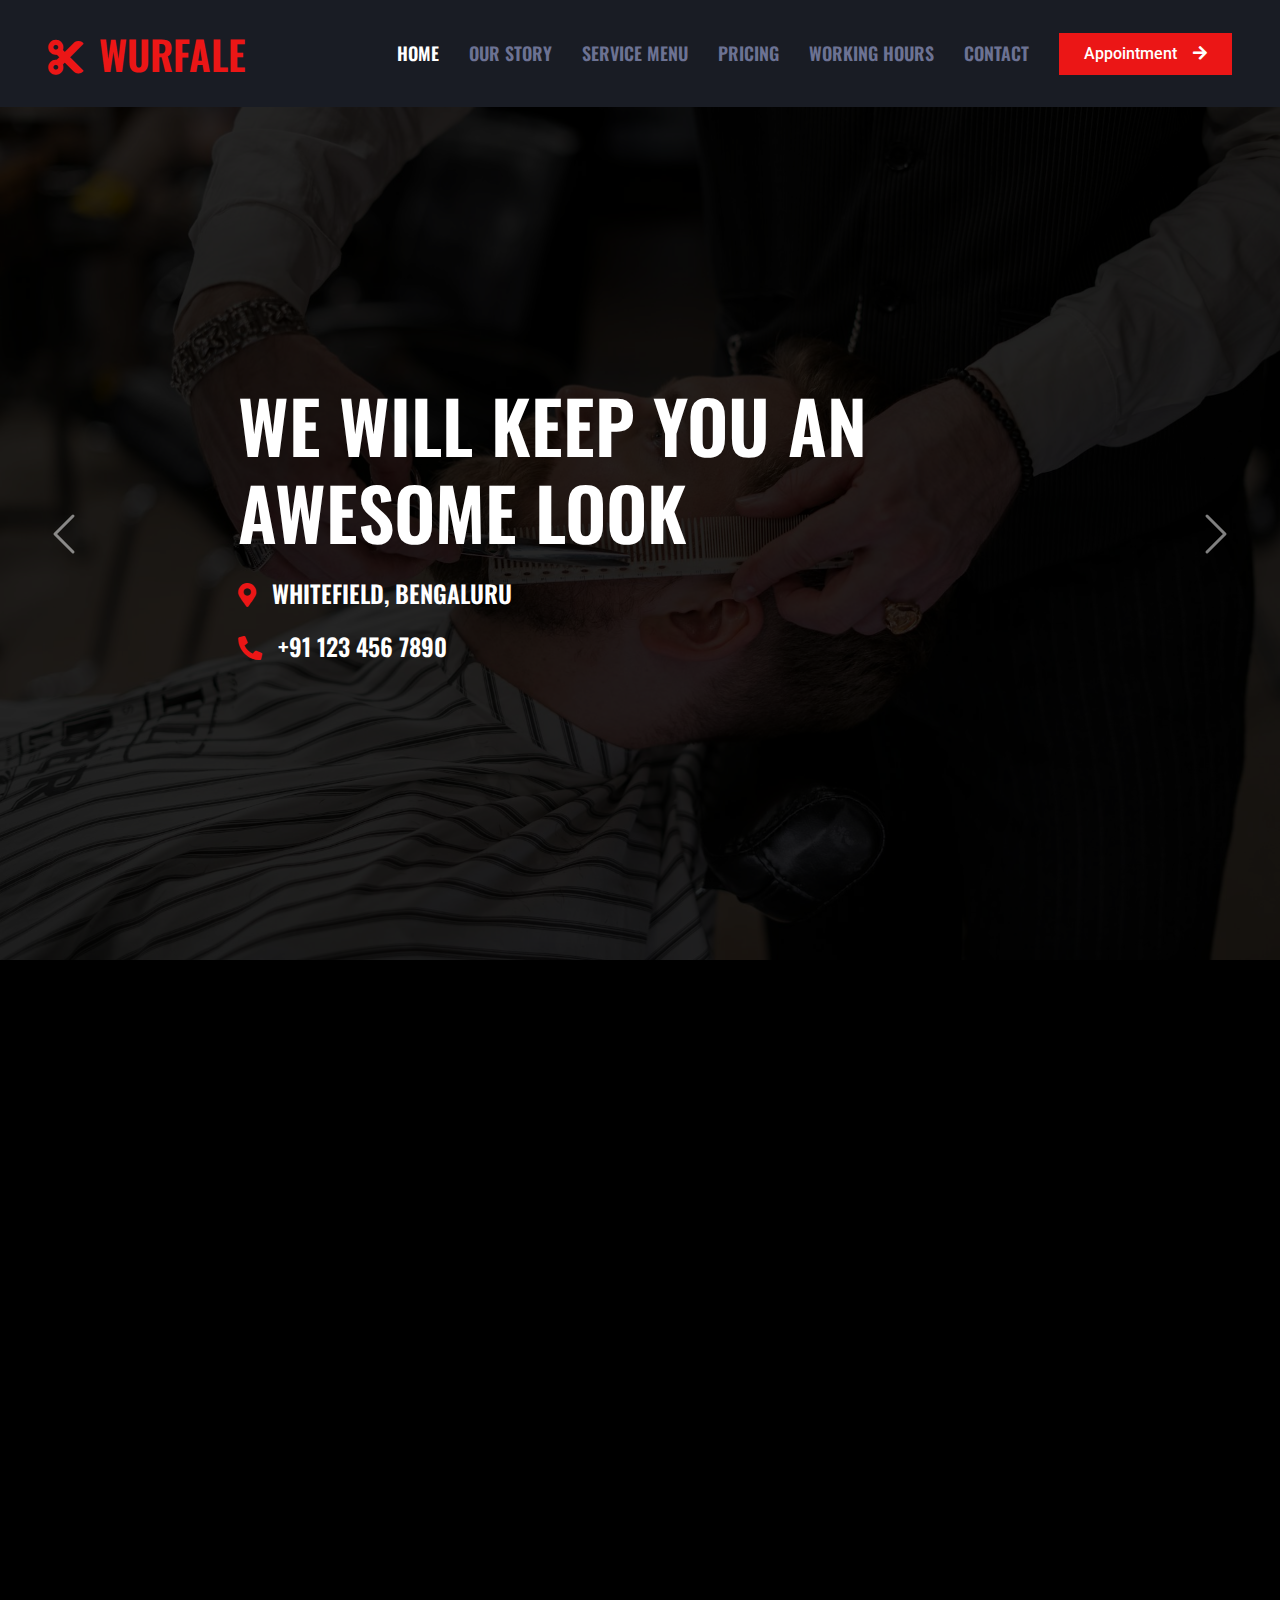
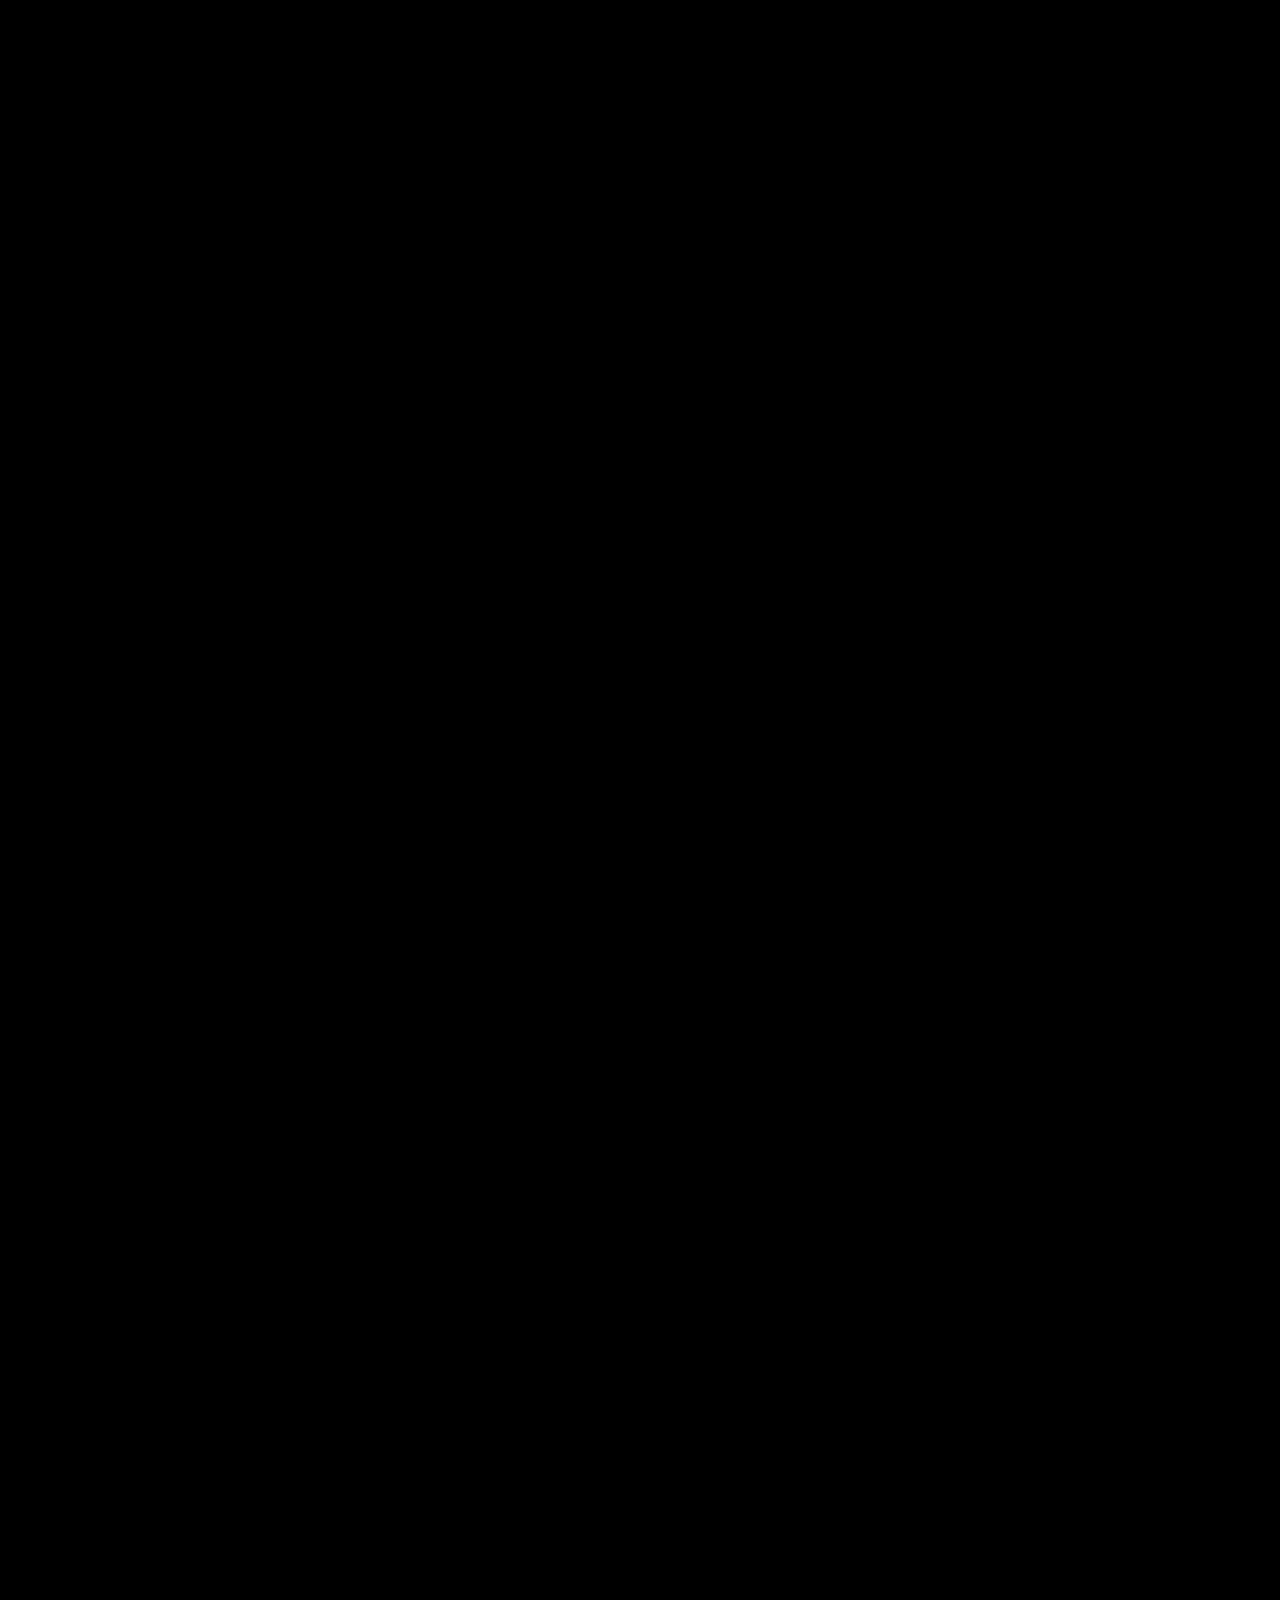
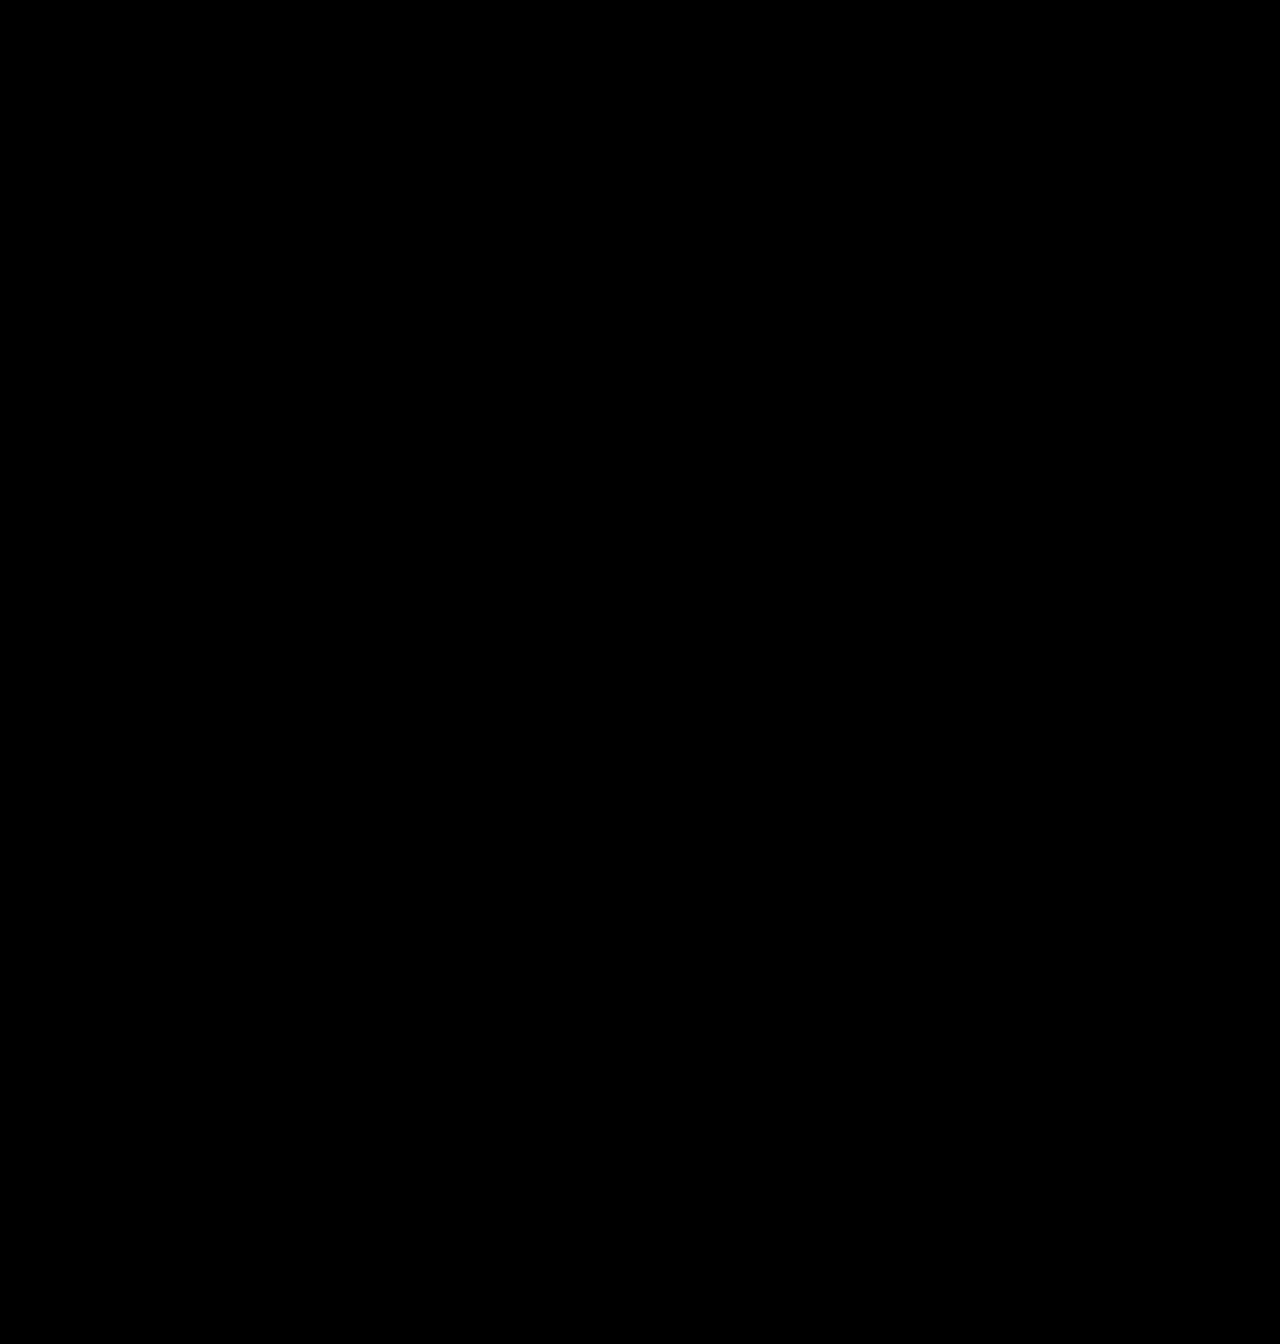
<file: index.html>
<!DOCTYPE html>
<html lang="en">

<head>
  <meta charset="utf-8">
  <title>Wurfale Salon - You Look Great | Premium Salon</title>
  <meta content="width=device-width, initial-scale=1.0" name="viewport">
  <meta content="" name="keywords">
  <meta content="" name="description">

  <!-- Favicon -->
  <link href="img/favicon.ico" rel="icon">

  <!-- Google Web Fonts -->
  <link rel="preconnect" href="https://fonts.googleapis.com">
  <link rel="preconnect" href="https://fonts.gstatic.com" crossorigin>
  <link href="https://fonts.googleapis.com/css2?family=Roboto:wght@400;500&family=Oswald:wght@600&display=swap"
    rel="stylesheet">

  <!-- Icon Font Stylesheet -->
  <link href="https://cdnjs.cloudflare.com/ajax/libs/font-awesome/5.10.0/css/all.min.css" rel="stylesheet">
  <link href="https://cdn.jsdelivr.net/npm/bootstrap-icons@1.4.1/font/bootstrap-icons.css" rel="stylesheet">

  <!-- Libraries Stylesheet -->
  <link href="lib/animate/animate.min.css" rel="stylesheet">
  <link href="lib/owlcarousel/assets/owl.carousel.min.css" rel="stylesheet">

  <!-- Customized Bootstrap Stylesheet -->
  <link href="css/bootstrap.min.css" rel="stylesheet">

  <!-- Template Stylesheet -->
  <link href="css/style.css" rel="stylesheet">
</head>

<body>
  <!-- Spinner Start -->
  <div id="spinner"
    class="show bg-dark position-fixed translate-middle w-100 vh-100 top-50 start-50 d-flex align-items-center justify-content-center">
    <div class="spinner-grow text-primary" style="width: 3rem; height: 3rem;" role="status">
      <span class="sr-only">Loading...</span>
    </div>
  </div>
  <!-- Spinner End -->


  <!-- Navbar Start -->
  <nav class="navbar navbar-expand-lg bg-secondary navbar-dark sticky-top py-lg-0 px-lg-5 wow fadeIn"
    data-wow-delay="0.1s">
    <a href="index.html" class="navbar-brand ms-4 ms-lg-0">
      <h1 class="mb-0 text-primary text-uppercase"><i class="fa fa-cut me-3"></i>Wurfale</h1>
    </a>
    <button type="button" class="navbar-toggler me-4" data-bs-toggle="collapse" data-bs-target="#navbarCollapse">
      <span class="navbar-toggler-icon"></span>
    </button>
    <div class="collapse navbar-collapse" id="navbarCollapse">
      <div class="navbar-nav ms-auto p-4 p-lg-0">
        <a href="index.html" class="nav-item nav-link active">Home</a>
        <a href="about.html" class="nav-item nav-link">Our Story</a>
        <a href="service.html" class="nav-item nav-link">Service Menu</a>
        <a href="price.html" class="nav-item nav-link">Pricing</a>
        <a href="open.html" class="nav-item nav-link">Working Hours</a>
        <a href="contact.html" class="nav-item nav-link">Contact</a>
      </div>
      <a href="" class="btn btn-primary rounded-0 py-2 px-lg-4 d-none d-lg-block">Appointment<i
          class="fa fa-arrow-right ms-3"></i></a>
    </div>
  </nav>
  <!-- Navbar End -->

  <!-- Carousel Start -->
  <div class="container-fluid p-0 mb-5 wow fadeIn" data-wow-delay="0.1s">
    <div id="header-carousel" class="carousel slide" data-bs-ride="carousel">
      <div class="carousel-inner">
        <div class="carousel-item active">
          <img class="w-100" src="img/carousel-1.jpg" alt="Image">
          <div class="carousel-caption d-flex align-items-center justify-content-center text-start">
            <div class="mx-sm-5 px-5" style="max-width: 900px;">
              <h1 class="display-2 text-white text-uppercase mb-4 animated slideInDown">We Will Keep You
                An Awesome Look</h1>
              <h4 class="text-white text-uppercase mb-4 animated slideInDown"><i
                  class="fa fa-map-marker-alt text-primary me-3"></i>Whitefield, Bengaluru</h4>
              <h4 class="text-white text-uppercase mb-4 animated slideInDown"><i
                  class="fa fa-phone-alt text-primary me-3"></i>+91 123 456 7890</h4>
            </div>
          </div>
        </div>
        <div class="carousel-item">
          <img class="w-100" src="img/carousel-2.jpg" alt="Image">
          <div class="carousel-caption d-flex align-items-center justify-content-center text-start">
            <div class="mx-sm-5 px-5" style="max-width: 900px;">
              <h1 class="display-2 text-white text-uppercase mb-4 animated slideInDown">Luxury Haircut at
                Affordable Price</h1>
              <h4 class="text-white text-uppercase mb-4 animated slideInDown"><i
                  class="fa fa-map-marker-alt text-primary me-3"></i>Whitefield, Bengaluru</h4>
              <h4 class="text-white text-uppercase mb-4 animated slideInDown"><i
                  class="fa fa-phone-alt text-primary me-3"></i>+91 123 456 7890</h4>
            </div>
          </div>
        </div>
      </div>
      <button class="carousel-control-prev" type="button" data-bs-target="#header-carousel" data-bs-slide="prev">
        <span class="carousel-control-prev-icon" aria-hidden="true"></span>
        <span class="visually-hidden">Previous</span>
      </button>
      <button class="carousel-control-next" type="button" data-bs-target="#header-carousel" data-bs-slide="next">
        <span class="carousel-control-next-icon" aria-hidden="true"></span>
        <span class="visually-hidden">Next</span>
      </button>
    </div>
  </div>
  <!-- Carousel End -->


  <!-- About Start -->
  <div class="container-xxl py-5">
    <div class="container">
      <div class="row g-5">
        <div class="col-lg-6 wow fadeIn" data-wow-delay="0.1s">
          <div class="d-flex flex-column">
            <img class="img-fluid w-75 align-self-end" src="img/about.jpg" alt="">
            <div class="w-50 bg-secondary p-5" style="margin-top: -25%;">
              <h1 class="text-uppercase text-primary mb-3">12 Years</h1>
              <h2 class="text-uppercase mb-0">Experience</h2>
            </div>
          </div>
        </div>
        <div class="col-lg-6 wow fadeIn" data-wow-delay="0.5s">
          <p class="d-inline-block bg-secondary text-primary py-1 px-4">Our Story</p>
          <h1 class="text-uppercase mb-4">At Wurfale, we do great.</h1>
          <p>Good is just a four letter word. Go for Great. Irrespective of whether you want a makeover or a
            good old pampering session, we’ve got you covered. The name itself says it all – “You Look
            Great!” Your official beauty destination Wurfale, offers innovative beauty services that you
            need for a complete couture look. All of our services are tailor made to suit the contemporary
            men.</p>
          <p class="mb-4">Wurfale established its first salon off Main Road, Whitefield, Bengaluru. Wurfale
            opened with a promise – consistently deliver world class services to all customers across all
            salons, bringing the best products and services from across the world to the Indian men at
            reasonable prices. </p>
          <p class="mb-4">This way continues to strike a chord with our ever growing band of happy customers
            and today Wurfale has over 10 salons across Bengaluru, Chennai and Hyderabad with over 100K
            loyal customers. Our sole aim is to make you look great.</p>
          <h3>It’s More than Skin Deep!</h3>
        </div>
      </div>
    </div>
  </div>
  <!-- About End -->


  <!-- Service Start -->
  <div class="container-xxl py-5">
    <div class="container">
      <div class="text-center mx-auto mb-5 wow fadeInUp" data-wow-delay="0.1s" style="max-width: 600px;">
        <p class="d-inline-block bg-secondary text-primary py-1 px-4">Services</p>
        <h1 class="text-uppercase">Get groomed to perfection!</h1>
      </div>
      <div class="row g-4">
        <div class="col-lg-4 col-md-6 wow fadeInUp" data-wow-delay="0.1s">
          <div class="service-item position-relative overflow-hidden bg-secondary d-flex h-100 p-5 ps-0">
            <div class="bg-dark d-flex flex-shrink-0 align-items-center justify-content-center"
              style="width: 60px; height: 60px;">
              <img class="img-fluid" src="img/beard-trim.png" alt="">
            </div>
            <div class="ps-4">
              <h3 class="text-uppercase mb-3">TRIM</h3>
              <p>Look sleek and stylish with a beard trim. Every face has a unique shape, and we bring out
                the best of your features with our services. With Beard Trim or Mustache Trim offers a
                quick cleanup with clippers of the facial hair you love most. The perfect undercut is
                just one click away.</p>
              <span class="text-uppercase text-primary">From &#8377;100</span>
            </div>
          </div>
        </div>
        <div class="col-lg-4 col-md-6 wow fadeInUp" data-wow-delay="0.3s">
          <div class="service-item position-relative overflow-hidden bg-secondary d-flex h-100 p-5 ps-0">
            <div class="bg-dark d-flex flex-shrink-0 align-items-center justify-content-center"
              style="width: 60px; height: 60px;">
              <img class="img-fluid" src="img/haircut.png" alt="">
            </div>
            <div class="ps-4">
              <h3 class="text-uppercase mb-3">CUT</h3>
              <p>Seeking the perfect haircut? Our experts will give you a private consultation, assess the
                structure and movement of the hair before suggesting a cut that will complement one’s
                distinct style. We assure you, you’ll look great and will be the talk of the town!</p>
              <span class="text-uppercase text-primary">From &#8377;150</span>
            </div>
            <a class="btn btn-square" href=""><i class="fa fa-plus text-primary"></i></a>
          </div>
        </div>
        <div class="col-lg-4 col-md-6 wow fadeInUp" data-wow-delay="0.5s">
          <div class="service-item position-relative overflow-hidden bg-secondary d-flex h-100 p-5 ps-0">
            <div class="bg-dark d-flex flex-shrink-0 align-items-center justify-content-center"
              style="width: 60px; height: 60px;">
              <img class="img-fluid" src="img/hair-dyeing.png" alt="">
            </div>
            <div class="ps-4">
              <h3 class="text-uppercase mb-3">COLOUR</h3>
              <p>Looking for the perfect hair colour? Get a private consultation from our hair experts.
                They will advice you about which colour is best suited for you depending on your hair
                type, cut and undertone of your skin. Your perfectly coloured hair is one click away.
              </p>
              <span class="text-uppercase text-primary">From &#8377;400</span>
            </div>
          </div>
        </div>
        <div class="col-lg-4 col-md-6 wow fadeInUp" data-wow-delay="0.1s">
          <div class="service-item position-relative overflow-hidden bg-secondary d-flex h-100 p-5 ps-0">
            <div class="bg-dark d-flex flex-shrink-0 align-items-center justify-content-center"
              style="width: 60px; height: 60px;">
              <img class="img-fluid" src="img/mans-shave.png" alt="">
            </div>
            <div class="ps-4">
              <h3 class="text-uppercase mb-3">3-Course Hair Service</h3>
              <p>Personal consultation, haircut, styling, energizing shampoo and conditioning. Steamed
                towel. Hot Lather Shave on the back of the neck.</p>
              <span class="text-uppercase text-primary">From &#8377;800</span>
            </div>
          </div>
        </div>
        <div class="col-lg-4 col-md-6 wow fadeInUp" data-wow-delay="0.3s">
          <div class="service-item position-relative overflow-hidden bg-secondary d-flex h-100 p-5 ps-0">
            <div class="bg-dark d-flex flex-shrink-0 align-items-center justify-content-center"
              style="width: 60px; height: 60px;">
              <img class="img-fluid" src="img/mustache.png" alt="">
            </div>
            <div class="ps-4">
              <h3 class="text-uppercase mb-3">5-Course Hair Service</h3>
              <p>Personal consultation, haircut, styling, energizing shampoo and conditioning.
                Invigorating scalp massage. Face refresher. Steamed towel. Hot Lather Shave on the back
                of the neck.</p>
              <span class="text-uppercase text-primary">From &#8377;1500</span>
            </div>
          </div>
        </div>
        <div class="col-lg-4 col-md-6 wow fadeInUp" data-wow-delay="0.5s">
          <div class="service-item position-relative overflow-hidden bg-secondary d-flex h-100 p-5 ps-0">
            <div class="bg-dark d-flex flex-shrink-0 align-items-center justify-content-center"
              style="width: 60px; height: 60px;">
              <img class="img-fluid" src="img/stacking.png" alt="">
            </div>
            <div class="ps-4">
              <h3 class="text-uppercase mb-3">7-Course Hair Service</h3>
              <p>Personal consultation, haircut, and styling. Rejuvenating paraffin hand dip and hand
                massage. Energizing shampoo and conditioning. Invigorating scalp massage. Face
                refresher. Steamed towel. Neck, shoulder, and hand massage. Hot Lather Shave on the back
                of the neck.</p>
              <span class="text-uppercase text-primary">From &#8377;2500</span>
            </div>
          </div>
        </div>
      </div>
    </div>
  </div>
  <!-- Service End -->


  <!-- Price Start -->
  <div class="container-xxl py-5">
    <div class="container">
      <div class="row g-0">
        <div class="col-lg-6 wow fadeIn" data-wow-delay="0.1s">
          <div class="bg-secondary h-100 d-flex flex-column justify-content-center p-5">
            <p class="d-inline-flex bg-dark text-primary py-1 px-4 me-auto">Price & Plan</p>
            <h1 class="text-uppercase mb-4">Check Out Our Barber Services And Prices</h1>
            <div>
              <div class="d-flex justify-content-between border-bottom py-2">
                <h6 class="text-uppercase mb-0">Haircut</h6>
                <span class="text-uppercase text-primary">&#8377;150 onwards</span>
              </div>
              <div class="d-flex justify-content-between border-bottom py-2">
                <h6 class="text-uppercase mb-0">Beard Trim</h6>
                <span class="text-uppercase text-primary">&#8377;100 onwards</span>
              </div>
              <div class="d-flex justify-content-between border-bottom py-2">
                <h6 class="text-uppercase mb-0">Man's Shave</h6>
                <span class="text-uppercase text-primary">&#8377;100 onwards</span>
              </div>
              <div class="d-flex justify-content-between border-bottom py-2">
                <h6 class="text-uppercase mb-0">Hair Dyeing</h6>
                <span class="text-uppercase text-primary">&#8377;400 onwards</span>
              </div>
              <div class="d-flex justify-content-between border-bottom py-2">
                <h6 class="text-uppercase mb-0">Head Massage</h6>
                <span class="text-uppercase text-primary">&#8377;300 onwards</span>
              </div>
              <div class="d-flex justify-content-between py-2">
                <h6 class="text-uppercase mb-0">Stacking</h6>
                <span class="text-uppercase text-primary">&#8377;500 onwards</span>
              </div>
            </div>
          </div>
        </div>
        <div class="col-lg-6 wow fadeIn" data-wow-delay="0.5s">
          <div class="h-100">
            <img class="img-fluid h-100" src="img/price.jpg" alt="">
          </div>
        </div>
      </div>
    </div>
  </div>
  <!-- Price End -->

  <!-- Working Hours Start -->
  <div class="container-xxl py-5">
    <div class="container">
      <div class="row g-0">
        <div class="col-lg-6 wow fadeIn" data-wow-delay="0.1s">
          <div class="h-100">
            <img class="img-fluid h-100" src="img/open.jpg" alt="">
          </div>
        </div>
        <div class="col-lg-6 wow fadeIn" data-wow-delay="0.5s">
          <div class="bg-secondary h-100 d-flex flex-column justify-content-center p-5">
            <p class="d-inline-flex bg-dark text-primary py-1 px-4 me-auto">Working Hours</p>
            <h1 class="text-uppercase mb-4">Professional Barbers Are Waiting For You</h1>
            <div>
              <div class="d-flex justify-content-between border-bottom py-2">
                <h6 class="text-uppercase mb-0">Monday</h6>
                <span class="text-uppercase">09 AM - 09 PM</span>
              </div>
              <div class="d-flex justify-content-between border-bottom py-2">
                <h6 class="text-uppercase mb-0">Tuesday</h6>
                <span class="text-uppercase">09 AM - 09 PM</span>

              </div>
              <div class="d-flex justify-content-between border-bottom py-2">
                <h6 class="text-uppercase mb-0">Wednesday</h6>
                <span class="text-uppercase">09 AM - 09 PM</span>
              </div>
              <div class="d-flex justify-content-between border-bottom py-2">
                <h6 class="text-uppercase mb-0">Thursday</h6>
                <span class="text-uppercase">09 AM - 09 PM</span>
              </div>
              <div class="d-flex justify-content-between border-bottom py-2">
                <h6 class="text-uppercase mb-0">Friday</h6>
                <span class="text-uppercase">09 AM - 09 PM</span>
              </div>
              <div class="d-flex justify-content-between border-bottom py-2">
                <h6 class="text-uppercase mb-0">Saturday</h6>
                <span class="text-uppercase">09 AM - 10 PM</span>
              </div>
              <div class="d-flex justify-content-between border-bottom py-2">
                <h6 class="text-uppercase mb-0">Sunday</h6>
                <span class="text-uppercase text-primary">Closed</span>
              </div>
            </div>
          </div>
        </div>
      </div>
    </div>
  </div>
  <!-- Working Hours End -->

  <!-- Footer Start -->
  <div class="container-fluid bg-secondary text-light footer mt-5 pt-5 wow fadeIn" data-wow-delay="0.1s">
    <div class="container py-5">
      <div class="row g-5">
        <div class="col-lg-4 col-md-6">
          <h4 class="text-uppercase mb-4">Get In Touch</h4>
          <div class="d-flex align-items-center mb-2">
            <div class="btn-square bg-dark flex-shrink-0 me-3">
              <span class="fa fa-map-marker-alt text-primary"></span>
            </div>
            <span>Whitefield, Bengaluru</span>
          </div>
          <div class="d-flex align-items-center mb-2">
            <div class="btn-square bg-dark flex-shrink-0 me-3">
              <span class="fa fa-phone-alt text-primary"></span>
            </div>
            <span>+91 123 456 7890</span>
          </div>
          <div class="d-flex align-items-center">
            <div class="btn-square bg-dark flex-shrink-0 me-3">
              <span class="fa fa-envelope-open text-primary"></span>
            </div>
            <span>enquiries@example.com</span>
          </div>
        </div>
        <div class="col-lg-4 col-md-6">
          <h4 class="text-uppercase mb-4">Quick Links</h4>
          <a class="btn btn-link" href="about.html">About Us</a>
          <a class="btn btn-link" href="contact.html">Contact Us</a>
          <a class="btn btn-link" href="service.html">Our Services</a>
        </div>
        <div class="col-lg-4 col-md-6">
          <h4 class="text-uppercase mb-4">Socials</h4>
          <div class="d-flex pt-1 m-n1">
            <a class="btn btn-lg-square btn-dark text-primary m-1" href="#"><i class="fab fa-twitter"></i></a>
            <a class="btn btn-lg-square btn-dark text-primary m-1" href="#"><i class="fab fa-facebook-f"></i></a>
            <a class="btn btn-lg-square btn-dark text-primary m-1" href="#"><i class="fab fa-youtube"></i></a>
            <a class="btn btn-lg-square btn-dark text-primary m-1" href="#"><i class="fab fa-reddit"></i></a>
          </div>
        </div>
      </div>
    </div>
    <div class="container">
      <div class="copyright">
        <div class="row">
          <div class="col-md-6 text-center text-md-start mb-3 mb-md-0">
            &copy; <a class="border-bottom" href="#">Wurfale</a>, All Right Reserved.
          </div>
          <div class="col-md-6 text-center text-md-end">
            <!--/*** This template is free as long as you keep the footer author’s credit link/attribution link/backlink. If you'd like to use the template without the footer author’s credit link/attribution link/backlink, you can purchase the Credit Removal License from "https://htmlcodex.com/credit-removal". Thank you for your support. ***/-->
            Design | <a class="border-bottom" href="https://htmlcodex.com">HTML Codex</a>
          </div>
        </div>
      </div>
    </div>
  </div>
  <!-- Footer End -->

  <!-- JavaScript Libraries -->
  <script src="https://code.jquery.com/jquery-3.4.1.min.js"></script>
  <script src="https://cdn.jsdelivr.net/npm/bootstrap@5.0.0/dist/js/bootstrap.bundle.min.js"></script>
  <script src="lib/wow/wow.min.js"></script>
  <script src="lib/easing/easing.min.js"></script>
  <script src="lib/waypoints/waypoints.min.js"></script>
  <script src="lib/owlcarousel/owl.carousel.min.js"></script>

  <!-- Template Javascript -->
  <script src="js/main.js"></script>
</body>

</html>
</file>
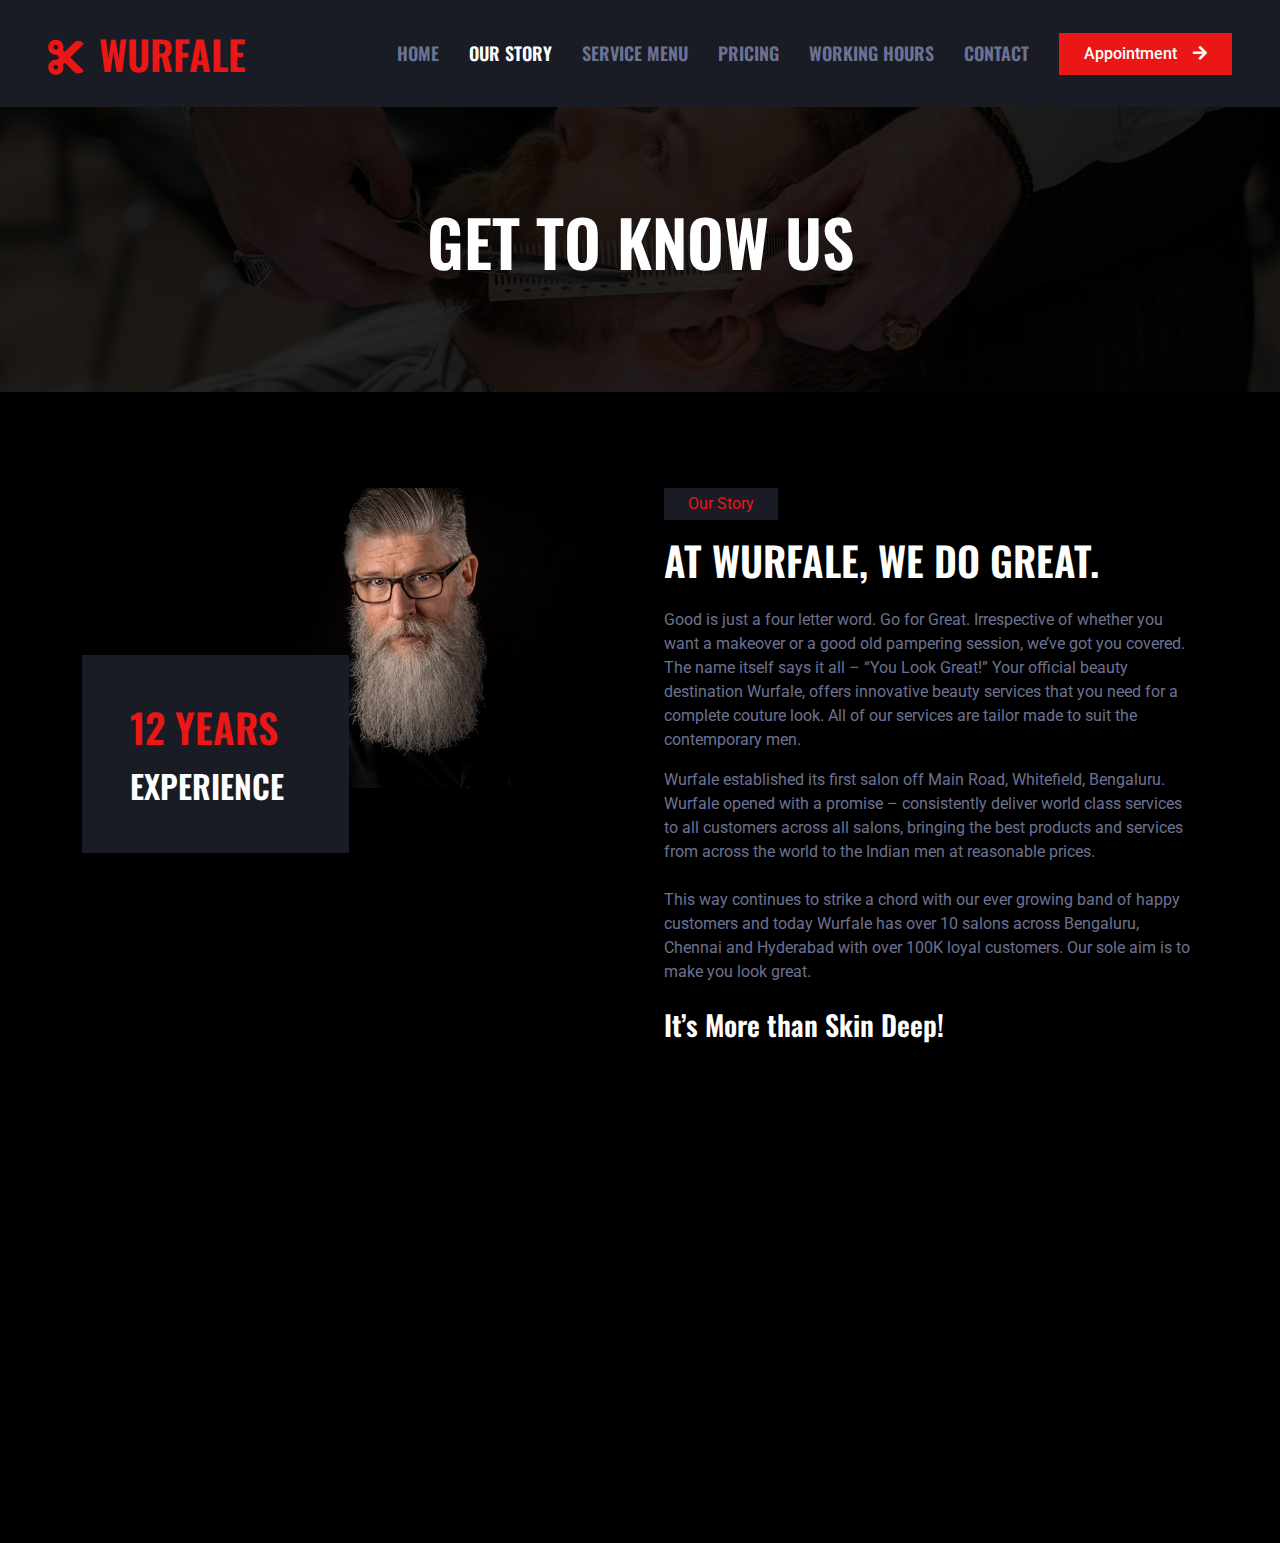
<file: about.html>
<!DOCTYPE html>
<html lang="en">

<head>
  <meta charset="utf-8">
  <title>About Us | Wurfale Salon</title>
  <meta content="width=device-width, initial-scale=1.0" name="viewport">
  <meta content="" name="keywords">
  <meta content="" name="description">

  <!-- Favicon -->
  <link href="img/favicon.ico" rel="icon">

  <!-- Google Web Fonts -->
  <link rel="preconnect" href="https://fonts.googleapis.com">
  <link rel="preconnect" href="https://fonts.gstatic.com" crossorigin>
  <link href="https://fonts.googleapis.com/css2?family=Roboto:wght@400;500&family=Oswald:wght@600&display=swap"
    rel="stylesheet">

  <!-- Icon Font Stylesheet -->
  <link href="https://cdnjs.cloudflare.com/ajax/libs/font-awesome/5.10.0/css/all.min.css" rel="stylesheet">
  <link href="https://cdn.jsdelivr.net/npm/bootstrap-icons@1.4.1/font/bootstrap-icons.css" rel="stylesheet">

  <!-- Libraries Stylesheet -->
  <link href="lib/animate/animate.min.css" rel="stylesheet">
  <link href="lib/owlcarousel/assets/owl.carousel.min.css" rel="stylesheet">

  <!-- Customized Bootstrap Stylesheet -->
  <link href="css/bootstrap.min.css" rel="stylesheet">

  <!-- Template Stylesheet -->
  <link href="css/style.css" rel="stylesheet">
</head>

<body>
  <!-- Spinner Start -->
  <div id="spinner"
    class="show bg-dark position-fixed translate-middle w-100 vh-100 top-50 start-50 d-flex align-items-center justify-content-center">
    <div class="spinner-grow text-primary" style="width: 3rem; height: 3rem;" role="status">
      <span class="sr-only">Loading...</span>
    </div>
  </div>
  <!-- Spinner End -->


  <!-- Navbar Start -->
  <nav class="navbar navbar-expand-lg bg-secondary navbar-dark sticky-top py-lg-0 px-lg-5 wow fadeIn"
    data-wow-delay="0.1s">
    <a href="index.html" class="navbar-brand ms-4 ms-lg-0">
      <h1 class="mb-0 text-primary text-uppercase"><i class="fa fa-cut me-3"></i>Wurfale</h1>
    </a>
    <button type="button" class="navbar-toggler me-4" data-bs-toggle="collapse" data-bs-target="#navbarCollapse">
      <span class="navbar-toggler-icon"></span>
    </button>
    <div class="collapse navbar-collapse" id="navbarCollapse">
      <div class="navbar-nav ms-auto p-4 p-lg-0">
        <a href="index.html" class="nav-item nav-link">Home</a>
        <a href="about.html" class="nav-item nav-link active">Our Story</a>
        <a href="service.html" class="nav-item nav-link">Service Menu</a>
        <a href="price.html" class="nav-item nav-link">Pricing</a>
        <a href="open.html" class="nav-item nav-link">Working Hours</a>
        <a href="contact.html" class="nav-item nav-link">Contact</a>
      </div>
      <a href="" class="btn btn-primary rounded-0 py-2 px-lg-4 d-none d-lg-block">Appointment<i
          class="fa fa-arrow-right ms-3"></i></a>
    </div>
  </nav>
  <!-- Navbar End -->


  <!-- Page Header Start -->
  <div class="container-fluid page-header py-5 mb-5 wow fadeIn" data-wow-delay="0.1s">
    <div class="container text-center py-5">
      <h1 class="display-3 text-white text-uppercase mb-3 animated slideInDown">Get to Know Us</h1>

    </div>
  </div>
  <!-- Page Header End -->

  <!-- About Start -->
  <div class="container-xxl py-5">
    <div class="container">
      <div class="row g-5">
        <div class="col-lg-6 wow fadeIn" data-wow-delay="0.1s">
          <div class="d-flex flex-column">
            <img class="img-fluid w-75 align-self-end" src="img/about.jpg" alt="">
            <div class="w-50 bg-secondary p-5" style="margin-top: -25%;">
              <h1 class="text-uppercase text-primary mb-3">12 Years</h1>
              <h2 class="text-uppercase mb-0">Experience</h2>
            </div>
          </div>
        </div>
        <div class="col-lg-6 wow fadeIn" data-wow-delay="0.5s">
          <p class="d-inline-block bg-secondary text-primary py-1 px-4">Our Story</p>
          <h1 class="text-uppercase mb-4">At Wurfale, we do great.</h1>
          <p>Good is just a four letter word. Go for Great. Irrespective of whether you want a makeover or a
            good old pampering session, we’ve got you covered. The name itself says it all – “You Look
            Great!” Your official beauty destination Wurfale, offers innovative beauty services that you
            need for a complete couture look. All of our services are tailor made to suit the contemporary
            men.</p>
          <p class="mb-4">Wurfale established its first salon off Main Road, Whitefield, Bengaluru. Wurfale
            opened with a promise – consistently deliver world class services to all customers across all
            salons, bringing the best products and services from across the world to the Indian men at
            reasonable prices. </p>
          <p class="mb-4">This way continues to strike a chord with our ever growing band of happy customers
            and today Wurfale has over 10 salons across Bengaluru, Chennai and Hyderabad with over 100K
            loyal customers. Our sole aim is to make you look great.</p>
          <h3>It’s More than Skin Deep!</h3>
        </div>
      </div>
    </div>
  </div>
  <!-- About End -->

  <!-- Footer Start -->
  <div class="container-fluid bg-secondary text-light footer mt-5 pt-5 wow fadeIn" data-wow-delay="0.1s">
    <div class="container py-5">
      <div class="row g-5">
        <div class="col-lg-4 col-md-6">
          <h4 class="text-uppercase mb-4">Get In Touch</h4>
          <div class="d-flex align-items-center mb-2">
            <div class="btn-square bg-dark flex-shrink-0 me-3">
              <span class="fa fa-map-marker-alt text-primary"></span>
            </div>
            <span>Whitefield, Bengaluru</span>
          </div>
          <div class="d-flex align-items-center mb-2">
            <div class="btn-square bg-dark flex-shrink-0 me-3">
              <span class="fa fa-phone-alt text-primary"></span>
            </div>
            <span>+91 123 456 7890</span>
          </div>
          <div class="d-flex align-items-center">
            <div class="btn-square bg-dark flex-shrink-0 me-3">
              <span class="fa fa-envelope-open text-primary"></span>
            </div>
            <span>enquiries@example.com</span>
          </div>
        </div>
        <div class="col-lg-4 col-md-6">
          <h4 class="text-uppercase mb-4">Quick Links</h4>
          <a class="btn btn-link" href="about.html">About Us</a>
          <a class="btn btn-link" href="contact.html">Contact Us</a>
          <a class="btn btn-link" href="service.html">Our Services</a>
        </div>
        <div class="col-lg-4 col-md-6">
          <h4 class="text-uppercase mb-4">Socials</h4>
          <div class="d-flex pt-1 m-n1">
            <a class="btn btn-lg-square btn-dark text-primary m-1" href="#"><i class="fab fa-twitter"></i></a>
            <a class="btn btn-lg-square btn-dark text-primary m-1" href="#"><i class="fab fa-facebook-f"></i></a>
            <a class="btn btn-lg-square btn-dark text-primary m-1" href="#"><i class="fab fa-youtube"></i></a>
            <a class="btn btn-lg-square btn-dark text-primary m-1" href="#"><i class="fab fa-reddit"></i></a>
          </div>
        </div>
      </div>
    </div>
    <div class="container">
      <div class="copyright">
        <div class="row">
          <div class="col-md-6 text-center text-md-start mb-3 mb-md-0">
            &copy; <a class="border-bottom" href="#">Wurfale</a>, All Right Reserved.
          </div>
          <div class="col-md-6 text-center text-md-end" style="display: none;">
            <!--/*** This template is free as long as you keep the footer author’s credit link/attribution link/backlink. If you'd like to use the template without the footer author’s credit link/attribution link/backlink, you can purchase the Credit Removal License from "https://htmlcodex.com/credit-removal". Thank you for your support. ***/-->
            Designed By <a class="border-bottom" href="https://htmlcodex.com">HTML Codex</a>
          </div>
        </div>
      </div>
    </div>
  </div>
  <!-- Footer End -->

  <!-- JavaScript Libraries -->
  <script src="https://code.jquery.com/jquery-3.4.1.min.js"></script>
  <script src="https://cdn.jsdelivr.net/npm/bootstrap@5.0.0/dist/js/bootstrap.bundle.min.js"></script>
  <script src="lib/wow/wow.min.js"></script>
  <script src="lib/easing/easing.min.js"></script>
  <script src="lib/waypoints/waypoints.min.js"></script>
  <script src="lib/owlcarousel/owl.carousel.min.js"></script>

  <!-- Template Javascript -->
  <script src="js/main.js"></script>
</body>

</html>
</file>
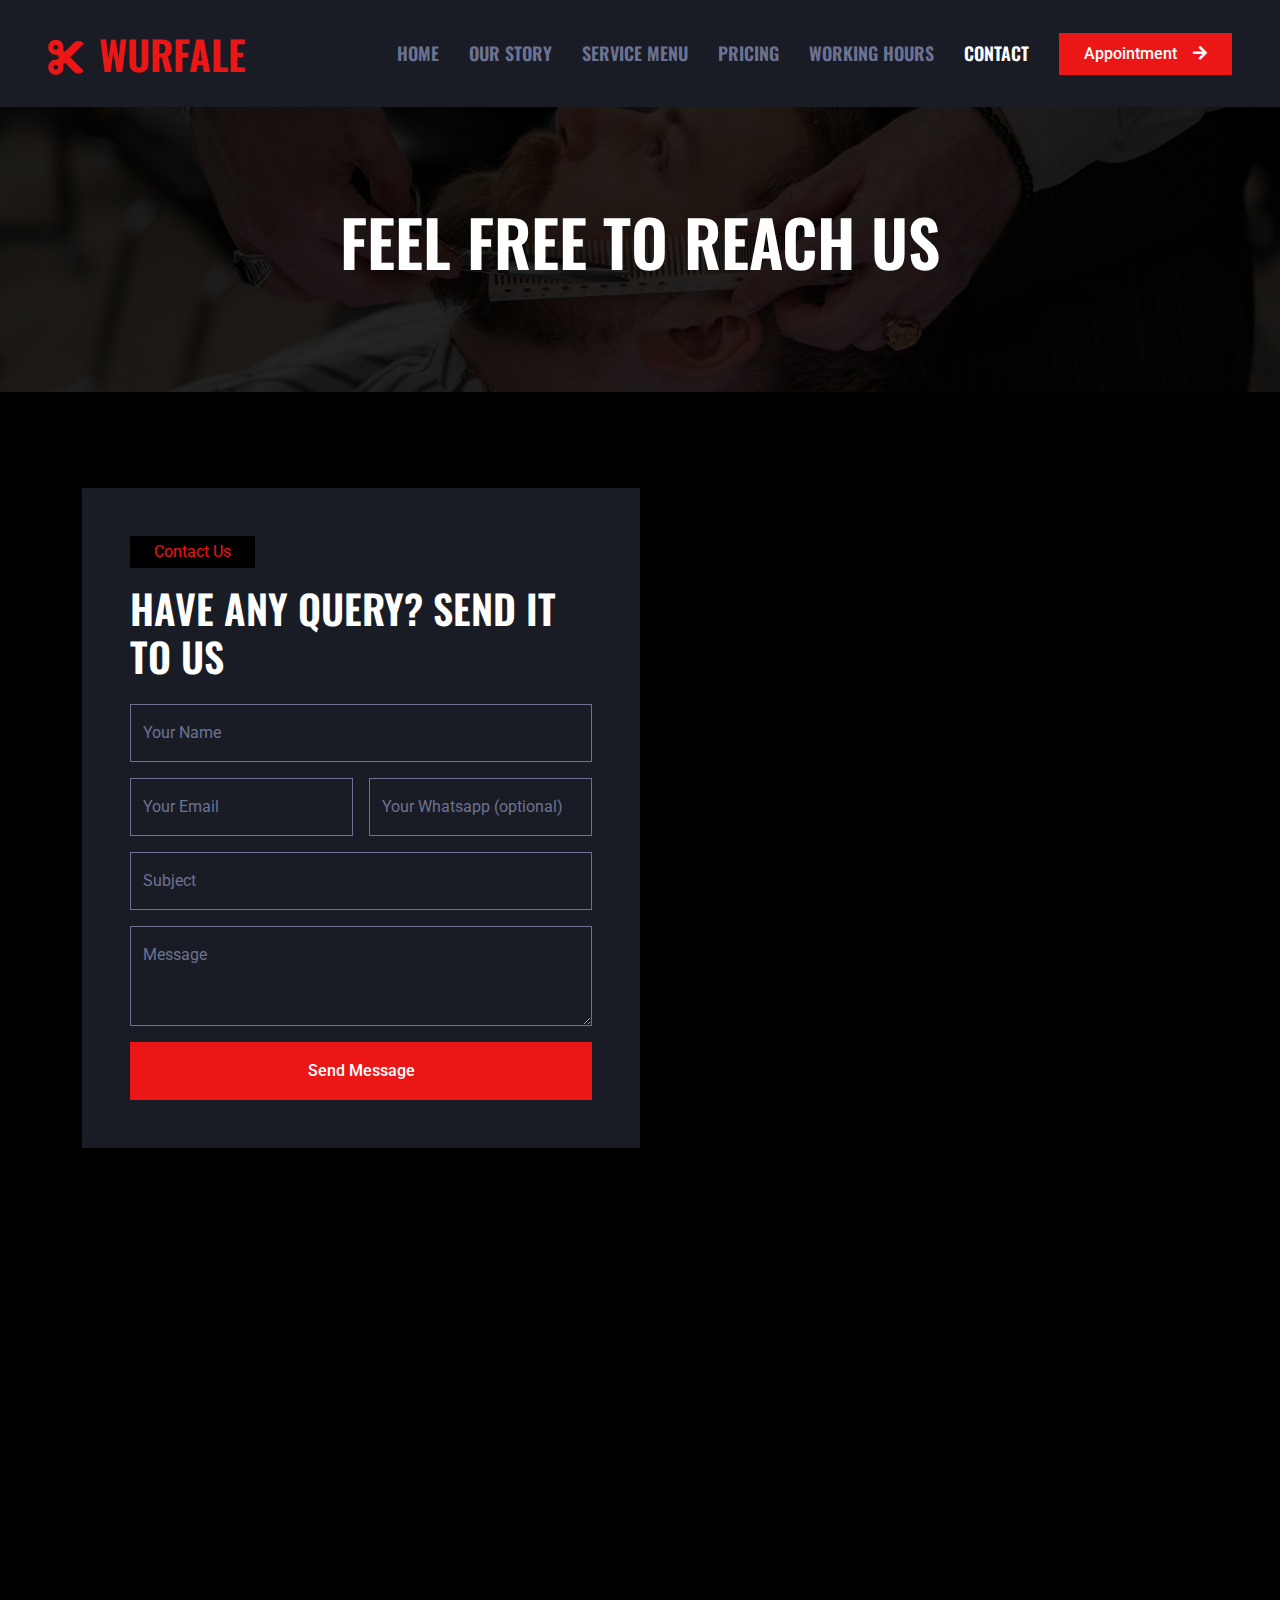
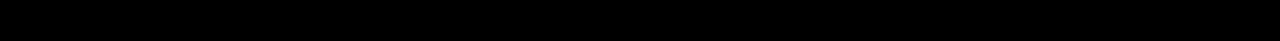
<file: contact.html>
<!DOCTYPE html>
<html lang="en">

<head>
  <meta charset="utf-8">
  <title>Contact Us | Wurfale Salon</title>
  <meta content="width=device-width, initial-scale=1.0" name="viewport">
  <meta content="" name="keywords">
  <meta content="" name="description">

  <!-- Favicon -->
  <link href="img/favicon.ico" rel="icon">

  <!-- Google Web Fonts -->
  <link rel="preconnect" href="https://fonts.googleapis.com">
  <link rel="preconnect" href="https://fonts.gstatic.com" crossorigin>
  <link href="https://fonts.googleapis.com/css2?family=Roboto:wght@400;500&family=Oswald:wght@600&display=swap"
    rel="stylesheet">

  <!-- Icon Font Stylesheet -->
  <link href="https://cdnjs.cloudflare.com/ajax/libs/font-awesome/5.10.0/css/all.min.css" rel="stylesheet">
  <link href="https://cdn.jsdelivr.net/npm/bootstrap-icons@1.4.1/font/bootstrap-icons.css" rel="stylesheet">

  <!-- Libraries Stylesheet -->
  <link href="lib/animate/animate.min.css" rel="stylesheet">
  <link href="lib/owlcarousel/assets/owl.carousel.min.css" rel="stylesheet">

  <!-- Customized Bootstrap Stylesheet -->
  <link href="css/bootstrap.min.css" rel="stylesheet">

  <!-- Template Stylesheet -->
  <link href="css/style.css" rel="stylesheet">
</head>

<body>
  <!-- Spinner Start -->
  <div id="spinner"
    class="show bg-dark position-fixed translate-middle w-100 vh-100 top-50 start-50 d-flex align-items-center justify-content-center">
    <div class="spinner-grow text-primary" style="width: 3rem; height: 3rem;" role="status">
      <span class="sr-only">Loading...</span>
    </div>
  </div>
  <!-- Spinner End -->

  <!-- Navbar Start -->
  <nav class="navbar navbar-expand-lg bg-secondary navbar-dark sticky-top py-lg-0 px-lg-5 wow fadeIn"
    data-wow-delay="0.1s">
    <a href="index.html" class="navbar-brand ms-4 ms-lg-0">
      <h1 class="mb-0 text-primary text-uppercase"><i class="fa fa-cut me-3"></i>Wurfale</h1>
    </a>
    <button type="button" class="navbar-toggler me-4" data-bs-toggle="collapse" data-bs-target="#navbarCollapse">
      <span class="navbar-toggler-icon"></span>
    </button>
    <div class="collapse navbar-collapse" id="navbarCollapse">
      <div class="navbar-nav ms-auto p-4 p-lg-0">
        <a href="index.html" class="nav-item nav-link">Home</a>
        <a href="about.html" class="nav-item nav-link">Our Story</a>
        <a href="service.html" class="nav-item nav-link">Service Menu</a>
        <a href="price.html" class="nav-item nav-link">Pricing</a>
        <a href="open.html" class="nav-item nav-link">Working Hours</a>
        <a href="contact.html" class="nav-item nav-link active">Contact</a>
      </div>
      <a href="" class="btn btn-primary rounded-0 py-2 px-lg-4 d-none d-lg-block">Appointment<i
          class="fa fa-arrow-right ms-3"></i></a>
    </div>
  </nav>
  <!-- Navbar End -->

  <!-- Page Header Start -->
  <div class="container-fluid page-header py-5 mb-5 wow fadeIn" data-wow-delay="0.1s">
    <div class="container text-center py-5">
      <h1 class="display-3 text-white text-uppercase mb-3 animated slideInDown">Feel free to reach us</h1>
    </div>
  </div>
  <!-- Page Header End -->

  <!-- Contact Start -->
  <div class="container-xxl py-5">
    <div class="container">
      <div class="row g-0">
        <div class="col-lg-6 wow fadeIn" data-wow-delay="0.1s">
          <div class="bg-secondary p-5">
            <p class="d-inline-block bg-dark text-primary py-1 px-4">Contact Us</p>
            <h1 class="text-uppercase mb-4">Have Any Query? Send it to us</h1>

            <!-- Form -->
            <form id="submit-form" action="">
              <div class="row g-3">
                <div class="col-md-12">
                  <div class="form-floating">
                    <input type="text" name="name" class="form-control bg-transparent" id="name" placeholder="Your Name"
                      required>
                    <label for="name">Your Name</label>
                  </div>
                </div>
                <div class="col-md-6">
                  <div class="form-floating">
                    <input type="email" name="email" class="form-control bg-transparent" id="email"
                      placeholder="Your Email" required>
                    <label for="email">Your Email</label>
                  </div>
                </div>
                <div class="col-md-6">
                  <div class="form-floating">
                    <input type="tel" name="whatsapp" class="form-control bg-transparent" id="phone"
                      placeholder="Your Whatsapp">
                    <label for="phone">Your Whatsapp (optional)</label>
                  </div>
                </div>
                <div class="col-12">
                  <div class="form-floating">
                    <input type="text" class="form-control bg-transparent" name="subject" id="subject"
                      placeholder="Subject" required>
                    <label for="subject">Subject</label>
                  </div>
                </div>
                <div class="col-12">
                  <div class="form-floating">
                    <textarea class="form-control bg-transparent" name="message" placeholder="Leave a message here"
                      id="message" style="height: 100px" required></textarea>
                    <label for="message">Message</label>
                  </div>
                </div>
                <div class="col-12">
                  <button class="btn btn-primary w-100 py-3" type="submit" id="submit-btn">Send Message</button>
                  <button class="btn btn-success w-100 hidden" id="success-message">Message sent successfully!</button>
                </div>
              </div>
            </form>
            <!-- Form End -->
          </div>
        </div>
        <div class="col-lg-6 wow fadeIn" data-wow-delay="0.5s">
          <div class="h-100" style="min-height: 400px;">
            <iframe class="google-map w-100 h-100"
              src="https://www.google.com/maps/embed?pb=!1m18!1m12!1m3!1d31104.9054886458!2d77.71593311497892!3d12.964608512222311!2m3!1f0!2f0!3f0!3m2!1i1024!2i768!4f13.1!3m3!1m2!1s0x3bae11f35d0dfc83%3A0x30cfa512d80115f9!2sWhitefield%2C%20Bengaluru%2C%20Karnataka!5e0!3m2!1sen!2sin!4v1713351118888!5m2!1sen!2sin"
              frameborder="0" allowfullscreen="" aria-hidden="false" tabindex="0"
              style="filter: grayscale(100%) invert(92%) contrast(83%); border: 0;"></iframe>
          </div>
        </div>
      </div>
    </div>
  </div>
  <!-- Contact End -->

  <!-- Footer Start -->
  <div class="container-fluid bg-secondary text-light footer mt-5 pt-5 wow fadeIn" data-wow-delay="0.1s">
    <div class="container py-5">
      <div class="row g-5">
        <div class="col-lg-4 col-md-6">
          <h4 class="text-uppercase mb-4">Get In Touch</h4>
          <div class="d-flex align-items-center mb-2">
            <div class="btn-square bg-dark flex-shrink-0 me-3">
              <span class="fa fa-map-marker-alt text-primary"></span>
            </div>
            <span>Whitefield, Bengaluru</span>
          </div>
          <div class="d-flex align-items-center mb-2">
            <div class="btn-square bg-dark flex-shrink-0 me-3">
              <span class="fa fa-phone-alt text-primary"></span>
            </div>
            <span>+91 123 456 7890</span>
          </div>
          <div class="d-flex align-items-center">
            <div class="btn-square bg-dark flex-shrink-0 me-3">
              <span class="fa fa-envelope-open text-primary"></span>
            </div>
            <span>enquiries@example.com</span>
          </div>
        </div>
        <div class="col-lg-4 col-md-6">
          <h4 class="text-uppercase mb-4">Quick Links</h4>
          <a class="btn btn-link" href="about.html">About Us</a>
          <a class="btn btn-link" href="contact.html">Contact Us</a>
          <a class="btn btn-link" href="service.html">Our Services</a>
        </div>
        <div class="col-lg-4 col-md-6">
          <h4 class="text-uppercase mb-4">Socials</h4>
          <div class="d-flex pt-1 m-n1">
            <a class="btn btn-lg-square btn-dark text-primary m-1" href="#"><i class="fab fa-twitter"></i></a>
            <a class="btn btn-lg-square btn-dark text-primary m-1" href="#"><i class="fab fa-facebook-f"></i></a>
            <a class="btn btn-lg-square btn-dark text-primary m-1" href="#"><i class="fab fa-youtube"></i></a>
            <a class="btn btn-lg-square btn-dark text-primary m-1" href="#"><i class="fab fa-reddit"></i></a>
          </div>
        </div>
      </div>
    </div>
    <div class="container">
      <div class="copyright">
        <div class="row">
          <div class="col-md-6 text-center text-md-start mb-3 mb-md-0">
            &copy; <a class="border-bottom" href="#">Wurfale</a>, All Right Reserved.
          </div>
          <div class="col-md-6 text-center text-md-end" style="display: none;">
            <!--/*** This template is free as long as you keep the footer author’s credit link/attribution link/backlink. If you'd like to use the template without the footer author’s credit link/attribution link/backlink, you can purchase the Credit Removal License from "https://htmlcodex.com/credit-removal". Thank you for your support. ***/-->
            Designed By <a class="border-bottom" href="https://htmlcodex.com">HTML Codex</a>
          </div>
        </div>
      </div>
    </div>
  </div>
  <!-- Footer End -->

  <!-- JavaScript Libraries -->
  <script src="https://code.jquery.com/jquery-3.4.1.min.js"></script>
  <script src="https://ajax.googleapis.com/ajax/libs/jquery/3.5.1/jquery.min.js"></script>
  <script src="https://cdn.jsdelivr.net/npm/bootstrap@5.0.0/dist/js/bootstrap.bundle.min.js"></script>
  <script src="lib/wow/wow.min.js"></script>
  <script src="lib/easing/easing.min.js"></script>
  <script src="lib/waypoints/waypoints.min.js"></script>
  <script src="lib/owlcarousel/owl.carousel.min.js"></script>

  <!-- Template Javascript -->
  <script src="js/main.js"></script>
</body>

</html>
</file>
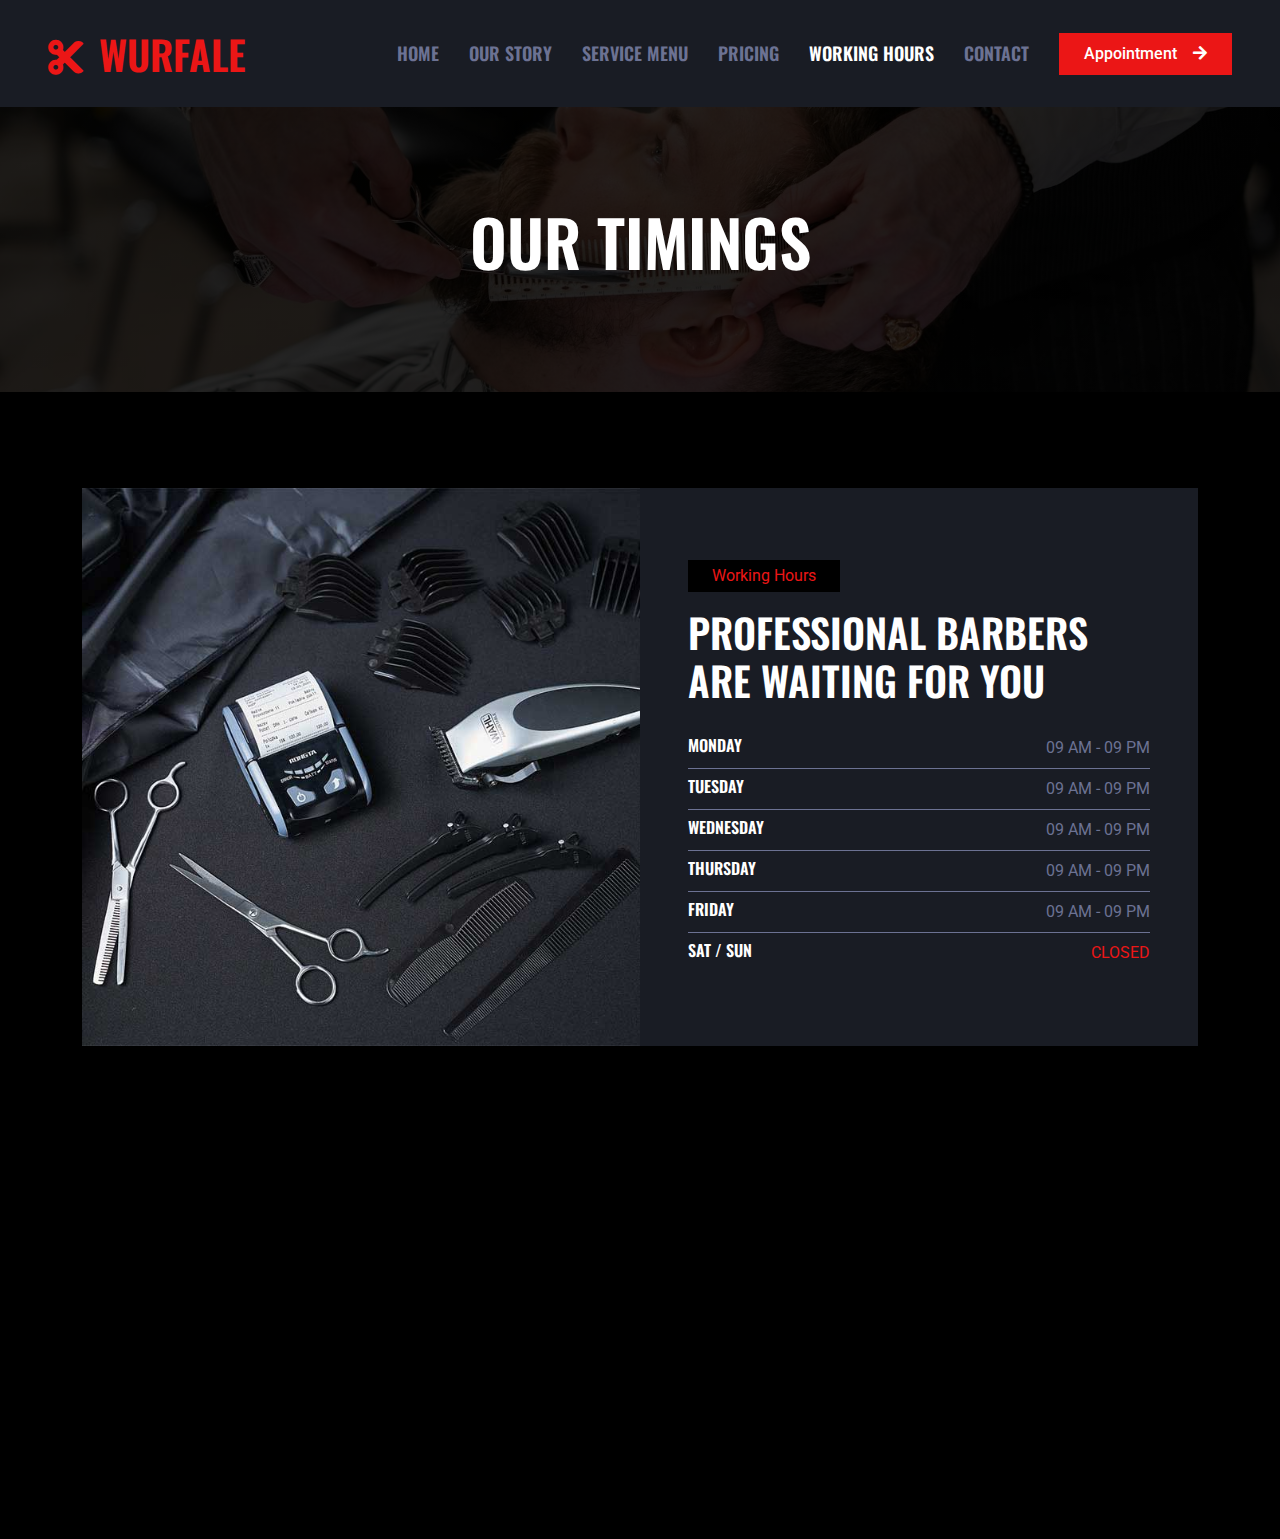
<file: open.html>
<!DOCTYPE html>
<html lang="en">

<head>
    <meta charset="utf-8">
    <title>Timings | Wurfale Salon</title>
    <meta content="width=device-width, initial-scale=1.0" name="viewport">
    <meta content="" name="keywords">
    <meta content="" name="description">

    <!-- Favicon -->
    <link href="img/favicon.ico" rel="icon">

    <!-- Google Web Fonts -->
    <link rel="preconnect" href="https://fonts.googleapis.com">
    <link rel="preconnect" href="https://fonts.gstatic.com" crossorigin>
    <link href="https://fonts.googleapis.com/css2?family=Roboto:wght@400;500&family=Oswald:wght@600&display=swap" rel="stylesheet">

    <!-- Icon Font Stylesheet -->
    <link href="https://cdnjs.cloudflare.com/ajax/libs/font-awesome/5.10.0/css/all.min.css" rel="stylesheet">
    <link href="https://cdn.jsdelivr.net/npm/bootstrap-icons@1.4.1/font/bootstrap-icons.css" rel="stylesheet">

    <!-- Libraries Stylesheet -->
    <link href="lib/animate/animate.min.css" rel="stylesheet">
    <link href="lib/owlcarousel/assets/owl.carousel.min.css" rel="stylesheet">

    <!-- Customized Bootstrap Stylesheet -->
    <link href="css/bootstrap.min.css" rel="stylesheet">

    <!-- Template Stylesheet -->
    <link href="css/style.css" rel="stylesheet">
</head>

<body>
    <!-- Spinner Start -->
    <div id="spinner" class="show bg-dark position-fixed translate-middle w-100 vh-100 top-50 start-50 d-flex align-items-center justify-content-center">
        <div class="spinner-grow text-primary" style="width: 3rem; height: 3rem;" role="status">
            <span class="sr-only">Loading...</span>
        </div>
    </div>
    <!-- Spinner End -->


    <!-- Navbar Start -->
    <nav class="navbar navbar-expand-lg bg-secondary navbar-dark sticky-top py-lg-0 px-lg-5 wow fadeIn"
    data-wow-delay="0.1s">
    <a href="index.html" class="navbar-brand ms-4 ms-lg-0">
      <h1 class="mb-0 text-primary text-uppercase"><i class="fa fa-cut me-3"></i>Wurfale</h1>
    </a>
    <button type="button" class="navbar-toggler me-4" data-bs-toggle="collapse" data-bs-target="#navbarCollapse">
      <span class="navbar-toggler-icon"></span>
    </button>
    <div class="collapse navbar-collapse" id="navbarCollapse">
      <div class="navbar-nav ms-auto p-4 p-lg-0">
        <a href="index.html" class="nav-item nav-link">Home</a>
        <a href="about.html" class="nav-item nav-link">Our Story</a>
        <a href="service.html" class="nav-item nav-link">Service Menu</a>
        <a href="price.html" class="nav-item nav-link">Pricing</a>
        <a href="open.html" class="nav-item nav-link active">Working Hours</a>
        <a href="contact.html" class="nav-item nav-link">Contact</a>
      </div>
      <a href="" class="btn btn-primary rounded-0 py-2 px-lg-4 d-none d-lg-block">Appointment<i
          class="fa fa-arrow-right ms-3"></i></a>
    </div>
  </nav>
    <!-- Navbar End -->


    <!-- Page Header Start -->
    <div class="container-fluid page-header py-5 mb-5 wow fadeIn" data-wow-delay="0.1s">
        <div class="container text-center py-5">
            <h1 class="display-3 text-white text-uppercase mb-3 animated slideInDown">Our Timings</h1>
        </div>
    </div>
    <!-- Page Header End -->

    <!-- Working Hours Start -->
    <div class="container-xxl py-5">
        <div class="container">
            <div class="row g-0">
                <div class="col-lg-6 wow fadeIn" data-wow-delay="0.1s">
                    <div class="h-100">
                        <img class="img-fluid h-100" src="img/open.jpg" alt="">
                    </div>
                </div>
                <div class="col-lg-6 wow fadeIn" data-wow-delay="0.5s">
                    <div class="bg-secondary h-100 d-flex flex-column justify-content-center p-5">
                        <p class="d-inline-flex bg-dark text-primary py-1 px-4 me-auto">Working Hours</p>
                        <h1 class="text-uppercase mb-4">Professional Barbers Are Waiting For You</h1>
                        <div>
                            <div class="d-flex justify-content-between border-bottom py-2">
                                <h6 class="text-uppercase mb-0">Monday</h6>
                                <span class="text-uppercase">09 AM - 09 PM</span>
                            </div>
                            <div class="d-flex justify-content-between border-bottom py-2">
                                <h6 class="text-uppercase mb-0">Tuesday</h6>
                                <span class="text-uppercase">09 AM - 09 PM</span>
                            </div>
                            <div class="d-flex justify-content-between border-bottom py-2">
                                <h6 class="text-uppercase mb-0">Wednesday</h6>
                                <span class="text-uppercase">09 AM - 09 PM</span>
                            </div>
                            <div class="d-flex justify-content-between border-bottom py-2">
                                <h6 class="text-uppercase mb-0">Thursday</h6>
                                <span class="text-uppercase">09 AM - 09 PM</span>
                            </div>
                            <div class="d-flex justify-content-between border-bottom py-2">
                                <h6 class="text-uppercase mb-0">Friday</h6>
                                <span class="text-uppercase">09 AM - 09 PM</span>
                            </div>
                            <div class="d-flex justify-content-between py-2">
                                <h6 class="text-uppercase mb-0">Sat / Sun</h6>
                                <span class="text-uppercase text-primary">Closed</span>
                            </div>
                        </div>
                    </div>
                </div>
            </div>
        </div>
    </div>
    <!-- Working Hours End -->


    <!-- Footer Start -->
    <div class="container-fluid bg-secondary text-light footer mt-5 pt-5 wow fadeIn" data-wow-delay="0.1s">
        <div class="container py-5">
          <div class="row g-5">
            <div class="col-lg-4 col-md-6">
              <h4 class="text-uppercase mb-4">Get In Touch</h4>
              <div class="d-flex align-items-center mb-2">
                <div class="btn-square bg-dark flex-shrink-0 me-3">
                  <span class="fa fa-map-marker-alt text-primary"></span>
                </div>
                <span>Whitefield, Bengaluru</span>
              </div>
              <div class="d-flex align-items-center mb-2">
                <div class="btn-square bg-dark flex-shrink-0 me-3">
                  <span class="fa fa-phone-alt text-primary"></span>
                </div>
                <span>+91 123 456 7890</span>
              </div>
              <div class="d-flex align-items-center">
                <div class="btn-square bg-dark flex-shrink-0 me-3">
                  <span class="fa fa-envelope-open text-primary"></span>
                </div>
                <span>enquiries@example.com</span>
              </div>
            </div>
            <div class="col-lg-4 col-md-6">
              <h4 class="text-uppercase mb-4">Quick Links</h4>
              <a class="btn btn-link" href="about.html">About Us</a>
              <a class="btn btn-link" href="contact.html">Contact Us</a>
              <a class="btn btn-link" href="service.html">Our Services</a>
            </div>
            <div class="col-lg-4 col-md-6">
              <h4 class="text-uppercase mb-4">Socials</h4>
              <div class="d-flex pt-1 m-n1">
                <a class="btn btn-lg-square btn-dark text-primary m-1" href="#"><i class="fab fa-twitter"></i></a>
                <a class="btn btn-lg-square btn-dark text-primary m-1" href="#"><i class="fab fa-facebook-f"></i></a>
                <a class="btn btn-lg-square btn-dark text-primary m-1" href="#"><i class="fab fa-youtube"></i></a>
                <a class="btn btn-lg-square btn-dark text-primary m-1" href="#"><i class="fab fa-reddit"></i></a>
              </div>
            </div>
          </div>
        </div>
        <div class="container">
          <div class="copyright">
            <div class="row">
              <div class="col-md-6 text-center text-md-start mb-3 mb-md-0">
                &copy; <a class="border-bottom" href="#">Wurfale</a>, All Right Reserved.
              </div>
              <div class="col-md-6 text-center text-md-end" style="display: none;">
                <!--/*** This template is free as long as you keep the footer author’s credit link/attribution link/backlink. If you'd like to use the template without the footer author’s credit link/attribution link/backlink, you can purchase the Credit Removal License from "https://htmlcodex.com/credit-removal". Thank you for your support. ***/-->
                Designed By <a class="border-bottom" href="https://htmlcodex.com">HTML Codex</a>
              </div>
            </div>
          </div>
        </div>
      </div>
    <!-- Footer End -->

    <!-- JavaScript Libraries -->
    <script src="https://code.jquery.com/jquery-3.4.1.min.js"></script>
    <script src="https://cdn.jsdelivr.net/npm/bootstrap@5.0.0/dist/js/bootstrap.bundle.min.js"></script>
    <script src="lib/wow/wow.min.js"></script>
    <script src="lib/easing/easing.min.js"></script>
    <script src="lib/waypoints/waypoints.min.js"></script>
    <script src="lib/owlcarousel/owl.carousel.min.js"></script>

    <!-- Template Javascript -->
    <script src="js/main.js"></script>
</body>

</html>
</file>
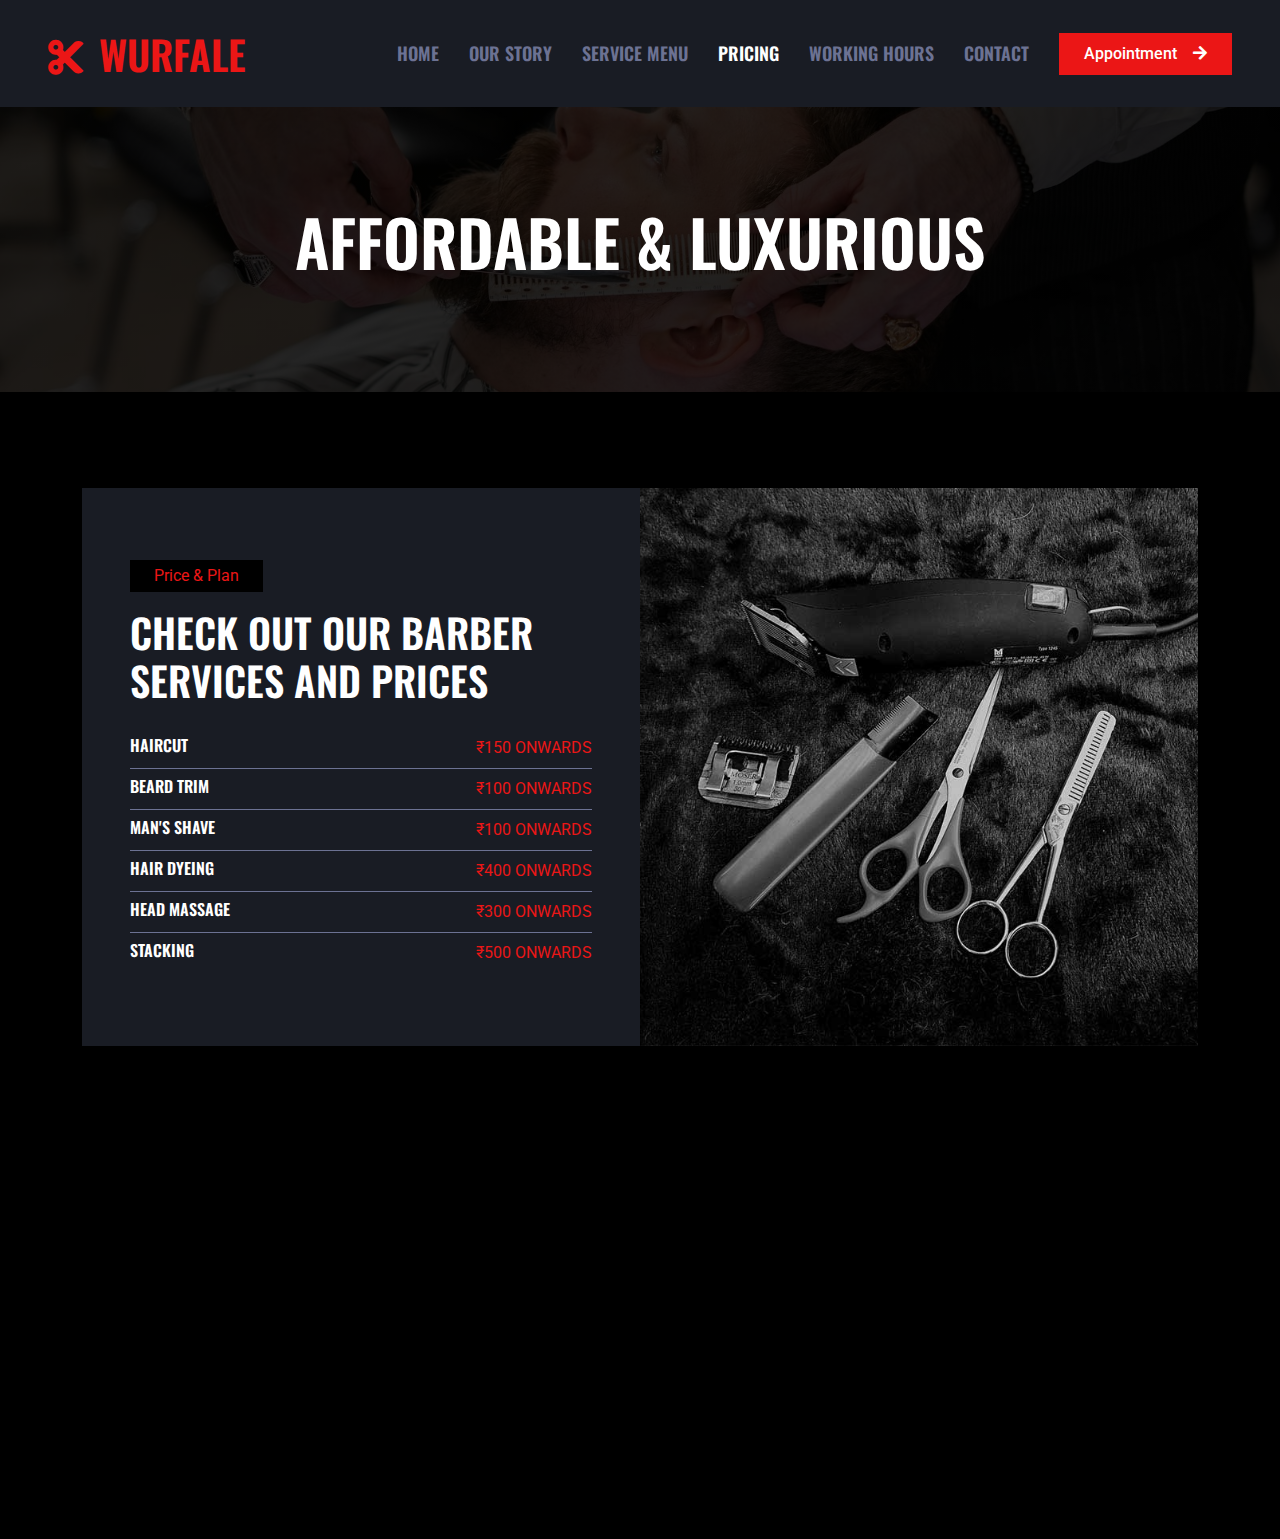
<file: price.html>
<!DOCTYPE html>
<html lang="en">

<head>
  <meta charset="utf-8">
  <title>Pricing | Wurfale Salon</title>
  <meta content="width=device-width, initial-scale=1.0" name="viewport">
  <meta content="" name="keywords">
  <meta content="" name="description">

  <!-- Favicon -->
  <link href="img/favicon.ico" rel="icon">

  <!-- Google Web Fonts -->
  <link rel="preconnect" href="https://fonts.googleapis.com">
  <link rel="preconnect" href="https://fonts.gstatic.com" crossorigin>
  <link href="https://fonts.googleapis.com/css2?family=Roboto:wght@400;500&family=Oswald:wght@600&display=swap"
    rel="stylesheet">

  <!-- Icon Font Stylesheet -->
  <link href="https://cdnjs.cloudflare.com/ajax/libs/font-awesome/5.10.0/css/all.min.css" rel="stylesheet">
  <link href="https://cdn.jsdelivr.net/npm/bootstrap-icons@1.4.1/font/bootstrap-icons.css" rel="stylesheet">

  <!-- Libraries Stylesheet -->
  <link href="lib/animate/animate.min.css" rel="stylesheet">
  <link href="lib/owlcarousel/assets/owl.carousel.min.css" rel="stylesheet">

  <!-- Customized Bootstrap Stylesheet -->
  <link href="css/bootstrap.min.css" rel="stylesheet">

  <!-- Template Stylesheet -->
  <link href="css/style.css" rel="stylesheet">
</head>

<body>
  <!-- Spinner Start -->
  <div id="spinner"
    class="show bg-dark position-fixed translate-middle w-100 vh-100 top-50 start-50 d-flex align-items-center justify-content-center">
    <div class="spinner-grow text-primary" style="width: 3rem; height: 3rem;" role="status">
      <span class="sr-only">Loading...</span>
    </div>
  </div>
  <!-- Spinner End -->


  <!-- Navbar Start -->
  <nav class="navbar navbar-expand-lg bg-secondary navbar-dark sticky-top py-lg-0 px-lg-5 wow fadeIn"
    data-wow-delay="0.1s">
    <a href="index.html" class="navbar-brand ms-4 ms-lg-0">
      <h1 class="mb-0 text-primary text-uppercase"><i class="fa fa-cut me-3"></i>Wurfale</h1>
    </a>
    <button type="button" class="navbar-toggler me-4" data-bs-toggle="collapse" data-bs-target="#navbarCollapse">
      <span class="navbar-toggler-icon"></span>
    </button>
    <div class="collapse navbar-collapse" id="navbarCollapse">
      <div class="navbar-nav ms-auto p-4 p-lg-0">
        <a href="index.html" class="nav-item nav-link">Home</a>
        <a href="about.html" class="nav-item nav-link">Our Story</a>
        <a href="service.html" class="nav-item nav-link">Service Menu</a>
        <a href="price.html" class="nav-item nav-link active">Pricing</a>
        <a href="open.html" class="nav-item nav-link">Working Hours</a>
        <a href="contact.html" class="nav-item nav-link">Contact</a>
      </div>
      <a href="" class="btn btn-primary rounded-0 py-2 px-lg-4 d-none d-lg-block">Appointment<i
          class="fa fa-arrow-right ms-3"></i></a>
    </div>
  </nav>
  <!-- Navbar End -->


  <!-- Page Header Start -->
  <div class="container-fluid page-header py-5 mb-5 wow fadeIn" data-wow-delay="0.1s">
    <div class="container text-center py-5">
      <h1 class="display-3 text-white text-uppercase mb-3 animated slideInDown">AFFORDABLE & LUXURIOUS</h1>
    </div>
  </div>
  <!-- Page Header End -->


  <!-- Price Start -->
  <div class="container-xxl py-5">
    <div class="container">
      <div class="row g-0">
        <div class="col-lg-6 wow fadeIn" data-wow-delay="0.1s">
          <div class="bg-secondary h-100 d-flex flex-column justify-content-center p-5">
            <p class="d-inline-flex bg-dark text-primary py-1 px-4 me-auto">Price & Plan</p>
            <h1 class="text-uppercase mb-4">Check Out Our Barber Services And Prices</h1>
            <div>
              <div class="d-flex justify-content-between border-bottom py-2">
                <h6 class="text-uppercase mb-0">Haircut</h6>
                <span class="text-uppercase text-primary">&#8377;150 onwards</span>
              </div>
              <div class="d-flex justify-content-between border-bottom py-2">
                <h6 class="text-uppercase mb-0">Beard Trim</h6>
                <span class="text-uppercase text-primary">&#8377;100 onwards</span>
              </div>
              <div class="d-flex justify-content-between border-bottom py-2">
                <h6 class="text-uppercase mb-0">Man's Shave</h6>
                <span class="text-uppercase text-primary">&#8377;100 onwards</span>
              </div>
              <div class="d-flex justify-content-between border-bottom py-2">
                <h6 class="text-uppercase mb-0">Hair Dyeing</h6>
                <span class="text-uppercase text-primary">&#8377;400 onwards</span>
              </div>
              <div class="d-flex justify-content-between border-bottom py-2">
                <h6 class="text-uppercase mb-0">Head Massage</h6>
                <span class="text-uppercase text-primary">&#8377;300 onwards</span>
              </div>
              <div class="d-flex justify-content-between py-2">
                <h6 class="text-uppercase mb-0">Stacking</h6>
                <span class="text-uppercase text-primary">&#8377;500 onwards</span>
              </div>
            </div>
          </div>
        </div>
        <div class="col-lg-6 wow fadeIn" data-wow-delay="0.5s">
          <div class="h-100">
            <img class="img-fluid h-100" src="img/price.jpg" alt="">
          </div>
        </div>
      </div>
    </div>
  </div>
  <!-- Price End -->


  <!-- Footer Start -->
  <div class="container-fluid bg-secondary text-light footer mt-5 pt-5 wow fadeIn" data-wow-delay="0.1s">
    <div class="container py-5">
      <div class="row g-5">
        <div class="col-lg-4 col-md-6">
          <h4 class="text-uppercase mb-4">Get In Touch</h4>
          <div class="d-flex align-items-center mb-2">
            <div class="btn-square bg-dark flex-shrink-0 me-3">
              <span class="fa fa-map-marker-alt text-primary"></span>
            </div>
            <span>Whitefield, Bengaluru</span>
          </div>
          <div class="d-flex align-items-center mb-2">
            <div class="btn-square bg-dark flex-shrink-0 me-3">
              <span class="fa fa-phone-alt text-primary"></span>
            </div>
            <span>+91 123 456 7890</span>
          </div>
          <div class="d-flex align-items-center">
            <div class="btn-square bg-dark flex-shrink-0 me-3">
              <span class="fa fa-envelope-open text-primary"></span>
            </div>
            <span>enquiries@example.com</span>
          </div>
        </div>
        <div class="col-lg-4 col-md-6">
          <h4 class="text-uppercase mb-4">Quick Links</h4>
          <a class="btn btn-link" href="about.html">About Us</a>
          <a class="btn btn-link" href="contact.html">Contact Us</a>
          <a class="btn btn-link" href="service.html">Our Services</a>
        </div>
        <div class="col-lg-4 col-md-6">
          <h4 class="text-uppercase mb-4">Socials</h4>
          <div class="d-flex pt-1 m-n1">
            <a class="btn btn-lg-square btn-dark text-primary m-1" href="#"><i class="fab fa-twitter"></i></a>
            <a class="btn btn-lg-square btn-dark text-primary m-1" href="#"><i class="fab fa-facebook-f"></i></a>
            <a class="btn btn-lg-square btn-dark text-primary m-1" href="#"><i class="fab fa-youtube"></i></a>
            <a class="btn btn-lg-square btn-dark text-primary m-1" href="#"><i class="fab fa-reddit"></i></a>
          </div>
        </div>
      </div>
    </div>
    <div class="container">
      <div class="copyright">
        <div class="row">
          <div class="col-md-6 text-center text-md-start mb-3 mb-md-0">
            &copy; <a class="border-bottom" href="#">Wurfale</a>, All Right Reserved.
          </div>
          <div class="col-md-6 text-center text-md-end" style="display: none;">
            <!--/*** This template is free as long as you keep the footer author’s credit link/attribution link/backlink. If you'd like to use the template without the footer author’s credit link/attribution link/backlink, you can purchase the Credit Removal License from "https://htmlcodex.com/credit-removal". Thank you for your support. ***/-->
            Designed By <a class="border-bottom" href="https://htmlcodex.com">HTML Codex</a>
          </div>
        </div>
      </div>
    </div>
  </div>
  <!-- Footer End -->

  <!-- JavaScript Libraries -->
  <script src="https://code.jquery.com/jquery-3.4.1.min.js"></script>
  <script src="https://cdn.jsdelivr.net/npm/bootstrap@5.0.0/dist/js/bootstrap.bundle.min.js"></script>
  <script src="lib/wow/wow.min.js"></script>
  <script src="lib/easing/easing.min.js"></script>
  <script src="lib/waypoints/waypoints.min.js"></script>
  <script src="lib/owlcarousel/owl.carousel.min.js"></script>

  <!-- Template Javascript -->
  <script src="js/main.js"></script>
</body>

</html>
</file>
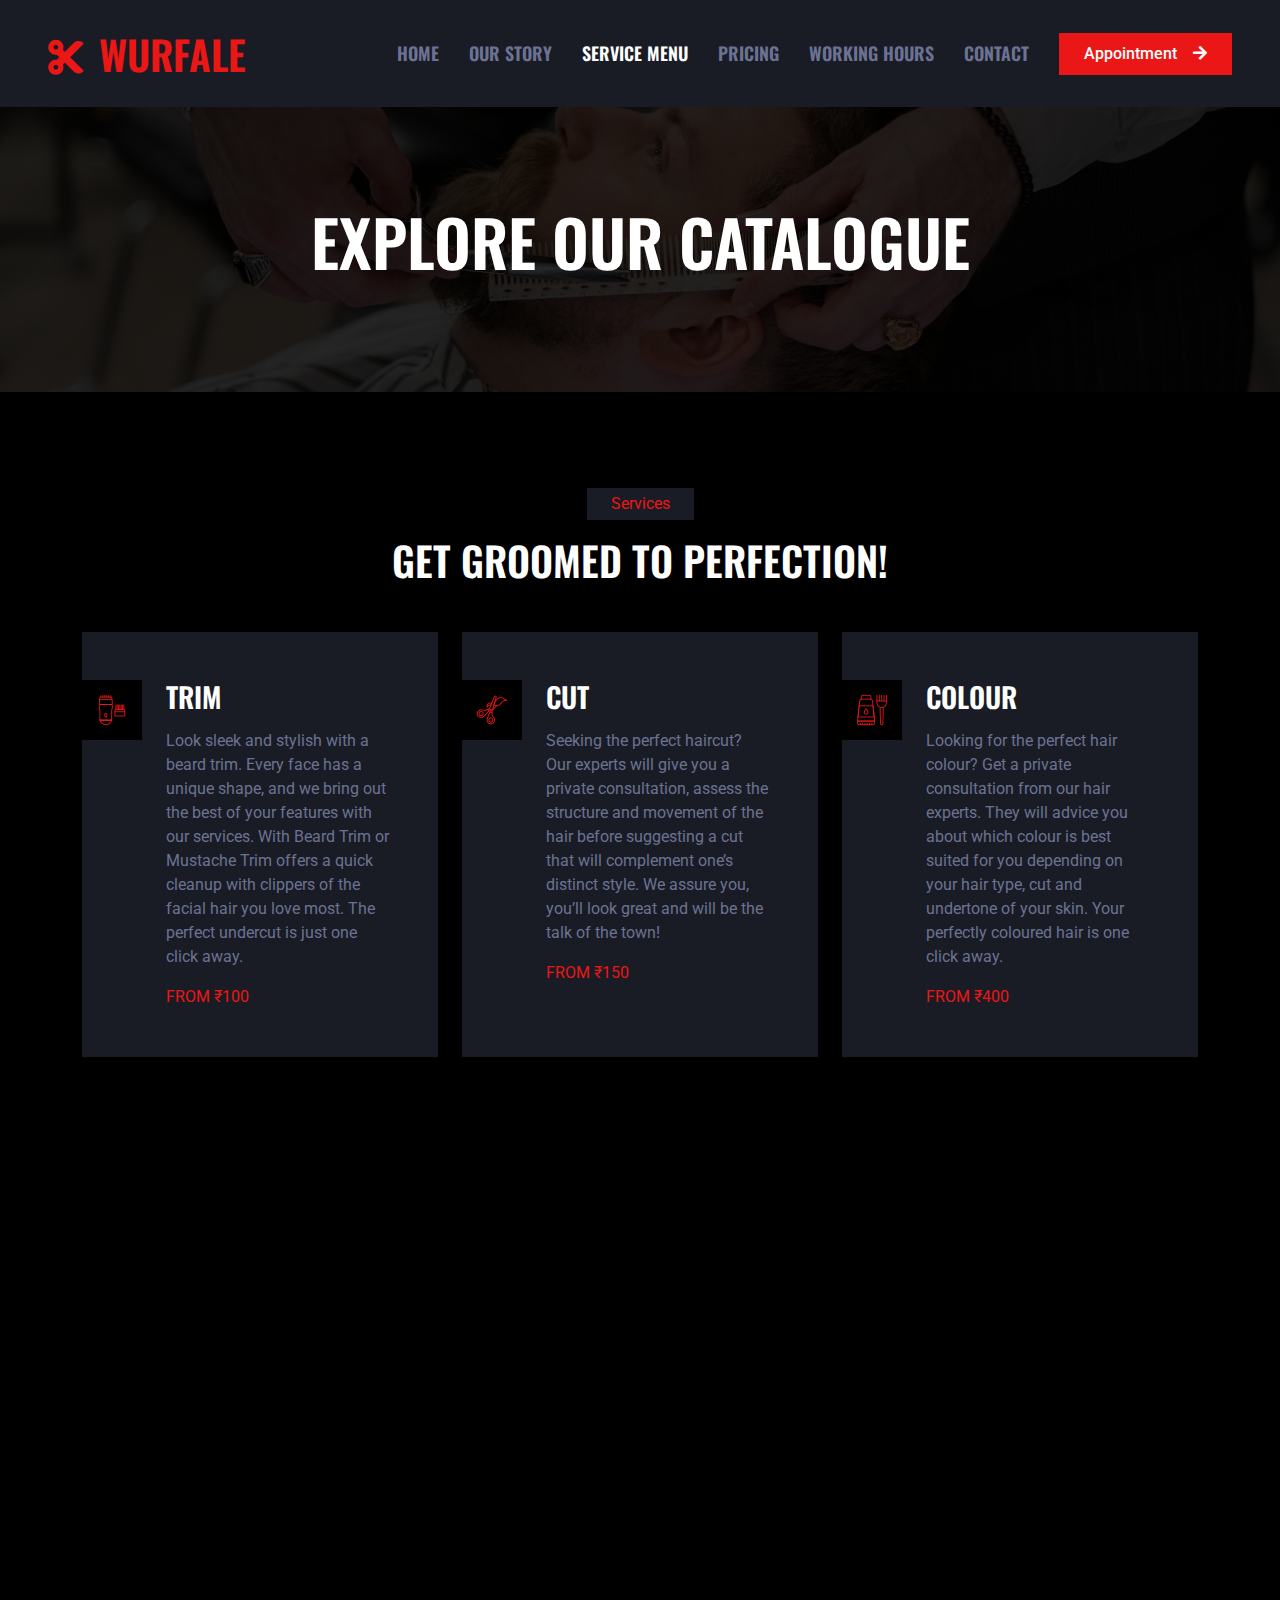
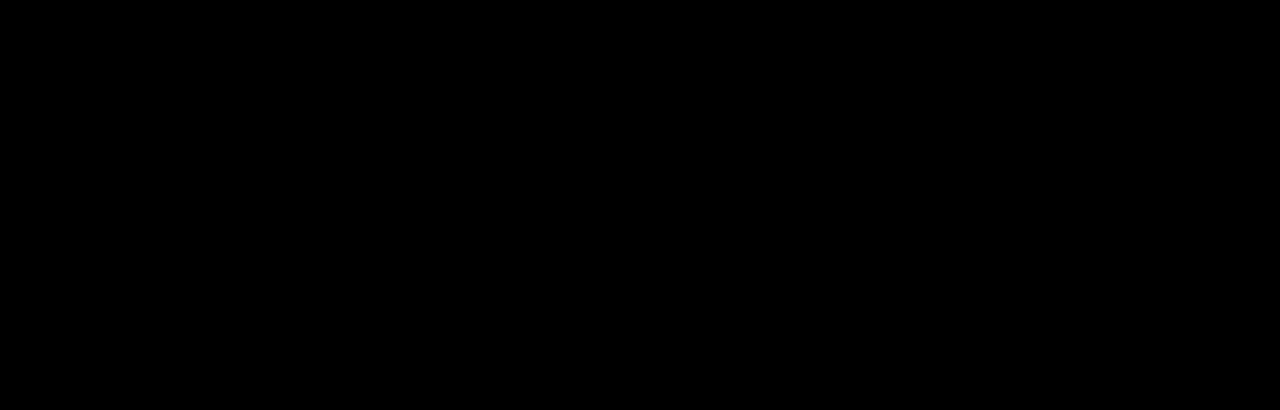
<file: service.html>
<!DOCTYPE html>
<html lang="en">

<head>
  <meta charset="utf-8">
  <title>Services | Wurfale Salon</title>
  <meta content="width=device-width, initial-scale=1.0" name="viewport">
  <meta content="" name="keywords">
  <meta content="" name="description">

  <!-- Favicon -->
  <link href="img/favicon.ico" rel="icon">

  <!-- Google Web Fonts -->
  <link rel="preconnect" href="https://fonts.googleapis.com">
  <link rel="preconnect" href="https://fonts.gstatic.com" crossorigin>
  <link href="https://fonts.googleapis.com/css2?family=Roboto:wght@400;500&family=Oswald:wght@600&display=swap"
    rel="stylesheet">

  <!-- Icon Font Stylesheet -->
  <link href="https://cdnjs.cloudflare.com/ajax/libs/font-awesome/5.10.0/css/all.min.css" rel="stylesheet">
  <link href="https://cdn.jsdelivr.net/npm/bootstrap-icons@1.4.1/font/bootstrap-icons.css" rel="stylesheet">

  <!-- Libraries Stylesheet -->
  <link href="lib/animate/animate.min.css" rel="stylesheet">
  <link href="lib/owlcarousel/assets/owl.carousel.min.css" rel="stylesheet">

  <!-- Customized Bootstrap Stylesheet -->
  <link href="css/bootstrap.min.css" rel="stylesheet">

  <!-- Template Stylesheet -->
  <link href="css/style.css" rel="stylesheet">
</head>

<body>
  <!-- Spinner Start -->
  <div id="spinner"
    class="show bg-dark position-fixed translate-middle w-100 vh-100 top-50 start-50 d-flex align-items-center justify-content-center">
    <div class="spinner-grow text-primary" style="width: 3rem; height: 3rem;" role="status">
      <span class="sr-only">Loading...</span>
    </div>
  </div>
  <!-- Spinner End -->


  <!-- Navbar Start -->
  <nav class="navbar navbar-expand-lg bg-secondary navbar-dark sticky-top py-lg-0 px-lg-5 wow fadeIn"
    data-wow-delay="0.1s">
    <a href="index.html" class="navbar-brand ms-4 ms-lg-0">
      <h1 class="mb-0 text-primary text-uppercase"><i class="fa fa-cut me-3"></i>Wurfale</h1>
    </a>
    <button type="button" class="navbar-toggler me-4" data-bs-toggle="collapse" data-bs-target="#navbarCollapse">
      <span class="navbar-toggler-icon"></span>
    </button>
    <div class="collapse navbar-collapse" id="navbarCollapse">
      <div class="navbar-nav ms-auto p-4 p-lg-0">
        <a href="index.html" class="nav-item nav-link">Home</a>
        <a href="about.html" class="nav-item nav-link">Our Story</a>
        <a href="service.html" class="nav-item nav-link active">Service Menu</a>
        <a href="price.html" class="nav-item nav-link">Pricing</a>
        <a href="open.html" class="nav-item nav-link">Working Hours</a>
        <a href="contact.html" class="nav-item nav-link">Contact</a>
      </div>
      <a href="" class="btn btn-primary rounded-0 py-2 px-lg-4 d-none d-lg-block">Appointment<i
          class="fa fa-arrow-right ms-3"></i></a>
    </div>
  </nav>
  <!-- Navbar End -->


  <!-- Page Header Start -->
  <div class="container-fluid page-header py-5 mb-5 wow fadeIn" data-wow-delay="0.1s">
    <div class="container text-center py-5">
      <h1 class="display-3 text-white text-uppercase mb-3 animated slideInDown">Explore our catalogue</h1>
    </div>
  </div>
  <!-- Page Header End -->


  <!-- Service Start -->
  <div class="container-xxl py-5">
    <div class="container">
      <div class="text-center mx-auto mb-5 wow fadeInUp" data-wow-delay="0.1s" style="max-width: 600px;">
        <p class="d-inline-block bg-secondary text-primary py-1 px-4">Services</p>
        <h1 class="text-uppercase">Get groomed to perfection!</h1>
      </div>
      <div class="row g-4">
        <div class="col-lg-4 col-md-6 wow fadeInUp" data-wow-delay="0.1s">
          <div class="service-item position-relative overflow-hidden bg-secondary d-flex h-100 p-5 ps-0">
            <div class="bg-dark d-flex flex-shrink-0 align-items-center justify-content-center"
              style="width: 60px; height: 60px;">
              <img class="img-fluid" src="img/beard-trim.png" alt="">
            </div>
            <div class="ps-4">
              <h3 class="text-uppercase mb-3">TRIM</h3>
              <p>Look sleek and stylish with a beard trim. Every face has a unique shape, and we bring out
                the best of your features with our services. With Beard Trim or Mustache Trim offers a
                quick cleanup with clippers of the facial hair you love most. The perfect undercut is
                just one click away.</p>
              <span class="text-uppercase text-primary">From &#8377;100</span>
            </div>
          </div>
        </div>
        <div class="col-lg-4 col-md-6 wow fadeInUp" data-wow-delay="0.3s">
          <div class="service-item position-relative overflow-hidden bg-secondary d-flex h-100 p-5 ps-0">
            <div class="bg-dark d-flex flex-shrink-0 align-items-center justify-content-center"
              style="width: 60px; height: 60px;">
              <img class="img-fluid" src="img/haircut.png" alt="">
            </div>
            <div class="ps-4">
              <h3 class="text-uppercase mb-3">CUT</h3>
              <p>Seeking the perfect haircut? Our experts will give you a private consultation, assess the
                structure and movement of the hair before suggesting a cut that will complement one’s
                distinct style. We assure you, you’ll look great and will be the talk of the town!</p>
              <span class="text-uppercase text-primary">From &#8377;150</span>
            </div>
            <a class="btn btn-square" href=""><i class="fa fa-plus text-primary"></i></a>
          </div>
        </div>
        <div class="col-lg-4 col-md-6 wow fadeInUp" data-wow-delay="0.5s">
          <div class="service-item position-relative overflow-hidden bg-secondary d-flex h-100 p-5 ps-0">
            <div class="bg-dark d-flex flex-shrink-0 align-items-center justify-content-center"
              style="width: 60px; height: 60px;">
              <img class="img-fluid" src="img/hair-dyeing.png" alt="">
            </div>
            <div class="ps-4">
              <h3 class="text-uppercase mb-3">COLOUR</h3>
              <p>Looking for the perfect hair colour? Get a private consultation from our hair experts.
                They will advice you about which colour is best suited for you depending on your hair
                type, cut and undertone of your skin. Your perfectly coloured hair is one click away.
              </p>
              <span class="text-uppercase text-primary">From &#8377;400</span>
            </div>
          </div>
        </div>
        <div class="col-lg-4 col-md-6 wow fadeInUp" data-wow-delay="0.1s">
          <div class="service-item position-relative overflow-hidden bg-secondary d-flex h-100 p-5 ps-0">
            <div class="bg-dark d-flex flex-shrink-0 align-items-center justify-content-center"
              style="width: 60px; height: 60px;">
              <img class="img-fluid" src="img/mans-shave.png" alt="">
            </div>
            <div class="ps-4">
              <h3 class="text-uppercase mb-3">3-Course Hair Service</h3>
              <p>Personal consultation, haircut, styling, energizing shampoo and conditioning. Steamed
                towel. Hot Lather Shave on the back of the neck.</p>
              <span class="text-uppercase text-primary">From &#8377;800</span>
            </div>
          </div>
        </div>
        <div class="col-lg-4 col-md-6 wow fadeInUp" data-wow-delay="0.3s">
          <div class="service-item position-relative overflow-hidden bg-secondary d-flex h-100 p-5 ps-0">
            <div class="bg-dark d-flex flex-shrink-0 align-items-center justify-content-center"
              style="width: 60px; height: 60px;">
              <img class="img-fluid" src="img/mustache.png" alt="">
            </div>
            <div class="ps-4">
              <h3 class="text-uppercase mb-3">5-Course Hair Service</h3>
              <p>Personal consultation, haircut, styling, energizing shampoo and conditioning.
                Invigorating scalp massage. Face refresher. Steamed towel. Hot Lather Shave on the back
                of the neck.</p>
              <span class="text-uppercase text-primary">From &#8377;1500</span>
            </div>
          </div>
        </div>
        <div class="col-lg-4 col-md-6 wow fadeInUp" data-wow-delay="0.5s">
          <div class="service-item position-relative overflow-hidden bg-secondary d-flex h-100 p-5 ps-0">
            <div class="bg-dark d-flex flex-shrink-0 align-items-center justify-content-center"
              style="width: 60px; height: 60px;">
              <img class="img-fluid" src="img/stacking.png" alt="">
            </div>
            <div class="ps-4">
              <h3 class="text-uppercase mb-3">7-Course Hair Service</h3>
              <p>Personal consultation, haircut, and styling. Rejuvenating paraffin hand dip and hand
                massage. Energizing shampoo and conditioning. Invigorating scalp massage. Face
                refresher. Steamed towel. Neck, shoulder, and hand massage. Hot Lather Shave on the back
                of the neck.</p>
              <span class="text-uppercase text-primary">From &#8377;2500</span>
            </div>
          </div>
        </div>
      </div>
    </div>
  </div>
  <!-- Service End -->

  <!-- Footer Start -->
  <div class="container-fluid bg-secondary text-light footer mt-5 pt-5 wow fadeIn" data-wow-delay="0.1s">
    <div class="container py-5">
      <div class="row g-5">
        <div class="col-lg-4 col-md-6">
          <h4 class="text-uppercase mb-4">Get In Touch</h4>
          <div class="d-flex align-items-center mb-2">
            <div class="btn-square bg-dark flex-shrink-0 me-3">
              <span class="fa fa-map-marker-alt text-primary"></span>
            </div>
            <span>Whitefield, Bengaluru</span>
          </div>
          <div class="d-flex align-items-center mb-2">
            <div class="btn-square bg-dark flex-shrink-0 me-3">
              <span class="fa fa-phone-alt text-primary"></span>
            </div>
            <span>+91 123 456 7890</span>
          </div>
          <div class="d-flex align-items-center">
            <div class="btn-square bg-dark flex-shrink-0 me-3">
              <span class="fa fa-envelope-open text-primary"></span>
            </div>
            <span>enquiries@example.com</span>
          </div>
        </div>
        <div class="col-lg-4 col-md-6">
          <h4 class="text-uppercase mb-4">Quick Links</h4>
          <a class="btn btn-link" href="about.html">About Us</a>
          <a class="btn btn-link" href="contact.html">Contact Us</a>
          <a class="btn btn-link" href="service.html">Our Services</a>
        </div>
        <div class="col-lg-4 col-md-6">
          <h4 class="text-uppercase mb-4">Socials</h4>
          <div class="d-flex pt-1 m-n1">
            <a class="btn btn-lg-square btn-dark text-primary m-1" href="#"><i class="fab fa-twitter"></i></a>
            <a class="btn btn-lg-square btn-dark text-primary m-1" href="#"><i class="fab fa-facebook-f"></i></a>
            <a class="btn btn-lg-square btn-dark text-primary m-1" href="#"><i class="fab fa-youtube"></i></a>
            <a class="btn btn-lg-square btn-dark text-primary m-1" href="#"><i class="fab fa-reddit"></i></a>
          </div>
        </div>
      </div>
    </div>
    <div class="container">
      <div class="copyright">
        <div class="row">
          <div class="col-md-6 text-center text-md-start mb-3 mb-md-0">
            &copy; <a class="border-bottom" href="#">Wurfale</a>, All Right Reserved.
          </div>
          <div class="col-md-6 text-center text-md-end" style="display: none;">
            <!--/*** This template is free as long as you keep the footer author’s credit link/attribution link/backlink. If you'd like to use the template without the footer author’s credit link/attribution link/backlink, you can purchase the Credit Removal License from "https://htmlcodex.com/credit-removal". Thank you for your support. ***/-->
            Designed By <a class="border-bottom" href="https://htmlcodex.com">HTML Codex</a>
          </div>
        </div>
      </div>
    </div>
  </div>
  <!-- Footer End -->

  <!-- JavaScript Libraries -->
  <script src="https://code.jquery.com/jquery-3.4.1.min.js"></script>
  <script src="https://cdn.jsdelivr.net/npm/bootstrap@5.0.0/dist/js/bootstrap.bundle.min.js"></script>
  <script src="lib/wow/wow.min.js"></script>
  <script src="lib/easing/easing.min.js"></script>
  <script src="lib/waypoints/waypoints.min.js"></script>
  <script src="lib/owlcarousel/owl.carousel.min.js"></script>

  <!-- Template Javascript -->
  <script src="js/main.js"></script>
</body>

</html>
</file>
<file: css/style.css>
/********** Template CSS **********/
:root {
    --primary: #ffffff;
    --secondary: #191C24;
    --light: #6C7293;
    --dark: #000000;
}

.back-to-top {
    position: fixed;
    display: none;
    right: 45px;
    bottom: 45px;
    z-index: 99;
}


/*** Spinner ***/
#spinner {
    opacity: 0;
    visibility: hidden;
    transition: opacity .5s ease-out, visibility 0s linear .5s;
    z-index: 99999;
}

#spinner.show {
    transition: opacity .5s ease-out, visibility 0s linear 0s;
    visibility: visible;
    opacity: 1;
}


/*** Button ***/
.btn {
    font-weight: 500;
    transition: .5s;
}

.btn-square {
    width: 38px;
    height: 38px;
}

.btn-sm-square {
    width: 32px;
    height: 32px;
}

.btn-lg-square {
    width: 48px;
    height: 48px;
}

.btn-square,
.btn-sm-square,
.btn-lg-square {
    padding: 0;
    display: flex;
    align-items: center;
    justify-content: center;
    font-weight: normal;
}


/*** Navbar ***/
.navbar .dropdown-toggle::after {
    border: none;
    content: "\f107";
    font-family: "Font Awesome 5 Free";
    font-weight: 900;
    vertical-align: middle;
    margin-left: 8px;
}

.navbar .navbar-nav .nav-link {
    margin-right: 30px;
    padding: 40px 0;
    color: var(--light);
    font-family: 'Oswald', sans-serif;
    font-size: 18px;
    font-weight: 600;
    text-transform: uppercase;
    outline: none;
}

.navbar .navbar-nav .nav-link:hover,
.navbar .navbar-nav .nav-link.active {
    color: var(--primary);
}

.navbar.sticky-top {
    top: -100px;
    transition: .5s;
}

@media (max-width: 991.98px) {

    .navbar .navbar-nav .nav-link,
    .navbar.shadow-sm .navbar-nav .nav-link {
        margin-right: 0;
        padding: 10px 0;
    }

    .navbar .navbar-nav {
        margin-top: 8px;
        border-top: 1px solid var(--light);
    }
}

@media (min-width: 992px) {
    .navbar.shadow-sm .navbar-nav .nav-link {
        padding: 20px 0;
    }

    .navbar .nav-item .dropdown-menu {
        display: block;
        border: none;
        margin-top: 0;
        top: 150%;
        opacity: 0;
        visibility: hidden;
        transition: .5s;
    }

    .navbar .nav-item:hover .dropdown-menu {
        top: 100%;
        visibility: visible;
        transition: .5s;
        opacity: 1;
    }
}


/*** Header ***/
.carousel-caption {
    top: 0;
    left: 0;
    right: 0;
    bottom: 0;
    background: rgba(0, 0, 0, .85);
    z-index: 1;
}

.carousel-control-prev,
.carousel-control-next {
    width: 10%;
}

.carousel-control-prev-icon,
.carousel-control-next-icon {
    width: 3rem;
    height: 3rem;
}

@media (max-width: 768px) {
    #header-carousel .carousel-item {
        position: relative;
        min-height: 450px;
    }

    #header-carousel .carousel-item img {
        position: absolute;
        width: 100%;
        height: 100%;
        object-fit: cover;
    }
}

.page-header {
    background: linear-gradient(rgba(0, 0, 0, .85), rgba(0, 0, 0, .85)), url(../img/carousel-1.jpg) center center no-repeat;
    background-size: cover;
}

.breadcrumb-item+.breadcrumb-item::before {
    color: var(--light);
}


/*** Service ***/
.service-item .btn {
    position: absolute;
    right: -50px;
    bottom: -50px;
    width: 50px;
    height: 50px;
    color: var(--primary);
    background: var(--dark);
    opacity: 0;
}

.service-item:hover .btn {
    right: 0;
    bottom: 0;
    opacity: 1;
}


/*** Footer ***/
.footer .btn.btn-link {
    display: block;
    margin-bottom: 5px;
    padding: 0;
    text-align: left;
    color: var(--light);
    font-size: 15px;
    font-weight: normal;
    text-transform: capitalize;
    transition: .3s;
}

.footer .btn.btn-link::before {
    position: relative;
    content: "\f105";
    font-family: "Font Awesome 5 Free";
    font-weight: 900;
    margin-right: 10px;
}

.footer .btn.btn-link:hover {
    color: var(--primary);
    letter-spacing: 1px;
    box-shadow: none;
}

.footer .copyright {
    padding: 1.5rem;
    font-size: 15px;
    background: var(--dark);
}

.footer .copyright a {
    color: var(--light);
}

.footer .copyright a:hover {
    color: var(--primary);
}

/* Custom Styles */

/* Form Submit button */

@keyframes pulse {
    0% {
        transform: scale(1);
    }

    50% {
        transform: scale(1.1);
    }

    100% {
        transform: scale(1);
    }
}

.animate {
    animation: pulse 1s;
}

.hidden {
    display: none;
}
</file>
